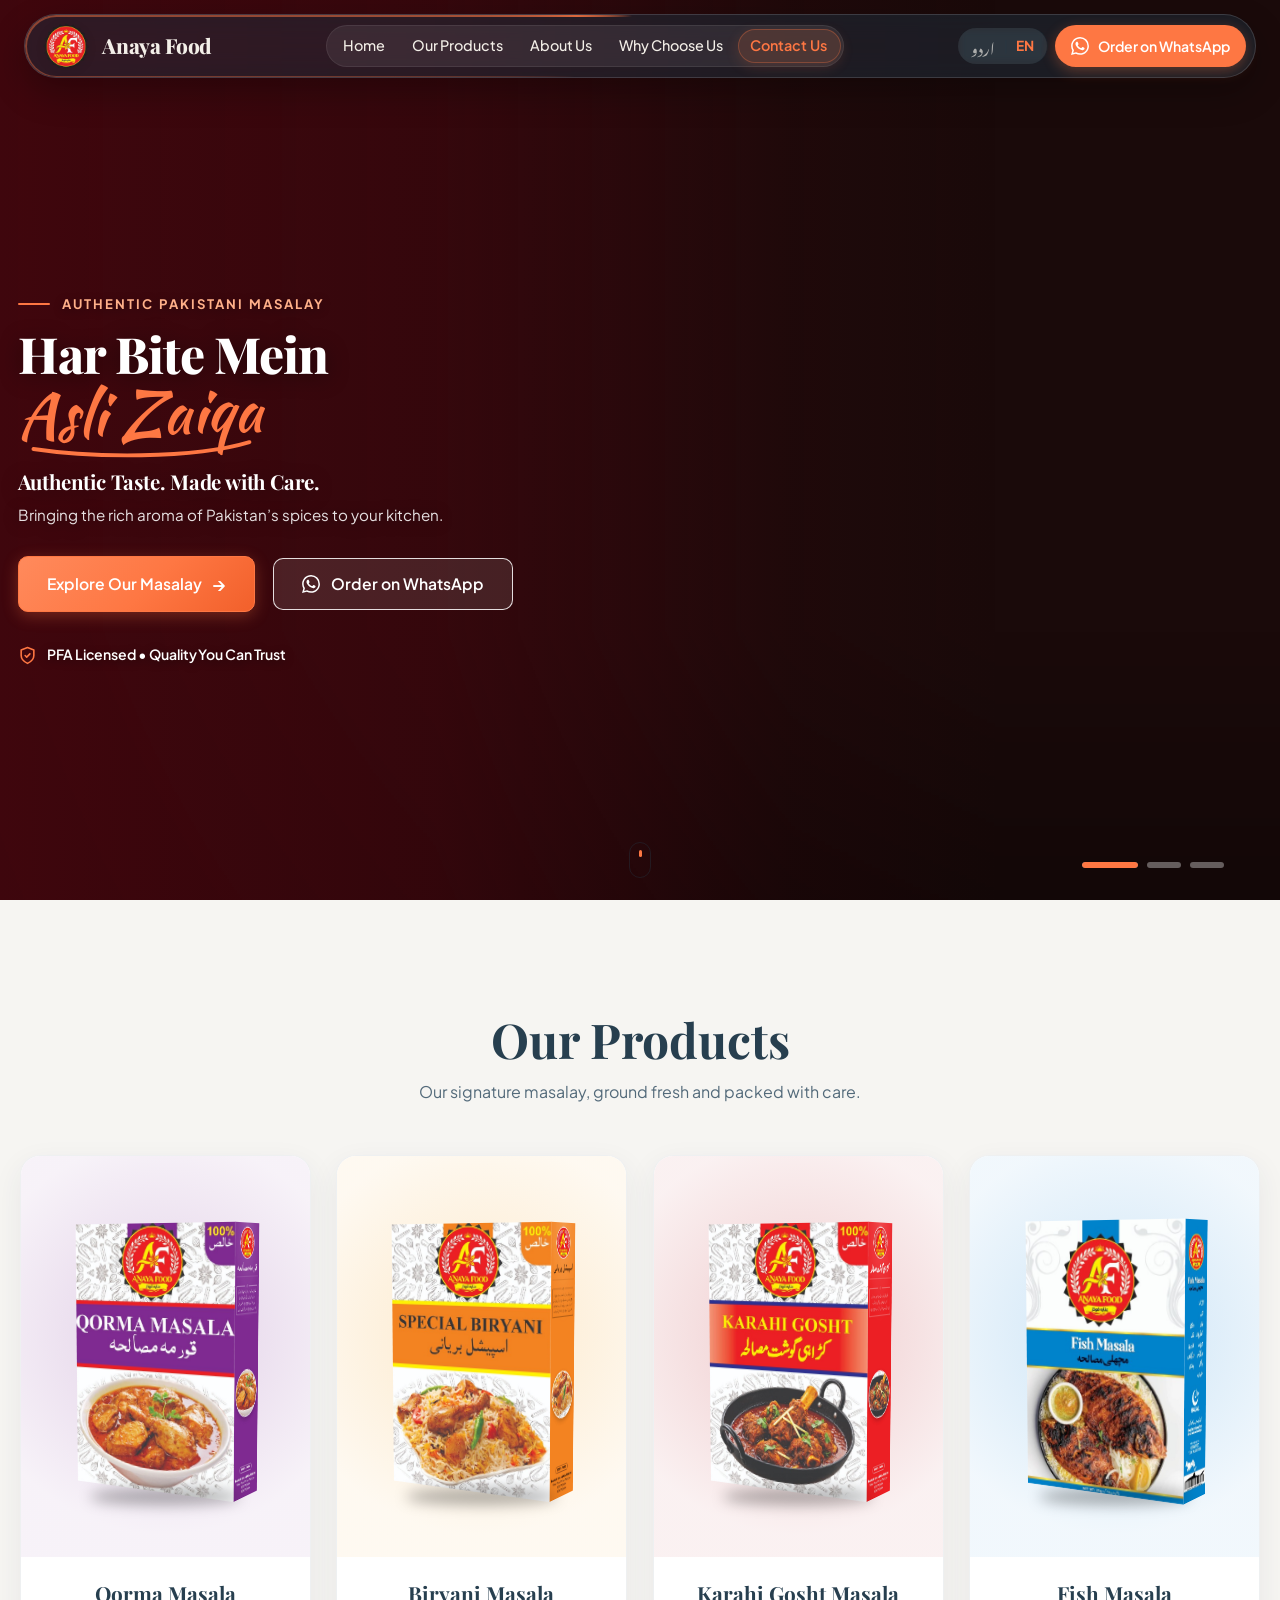
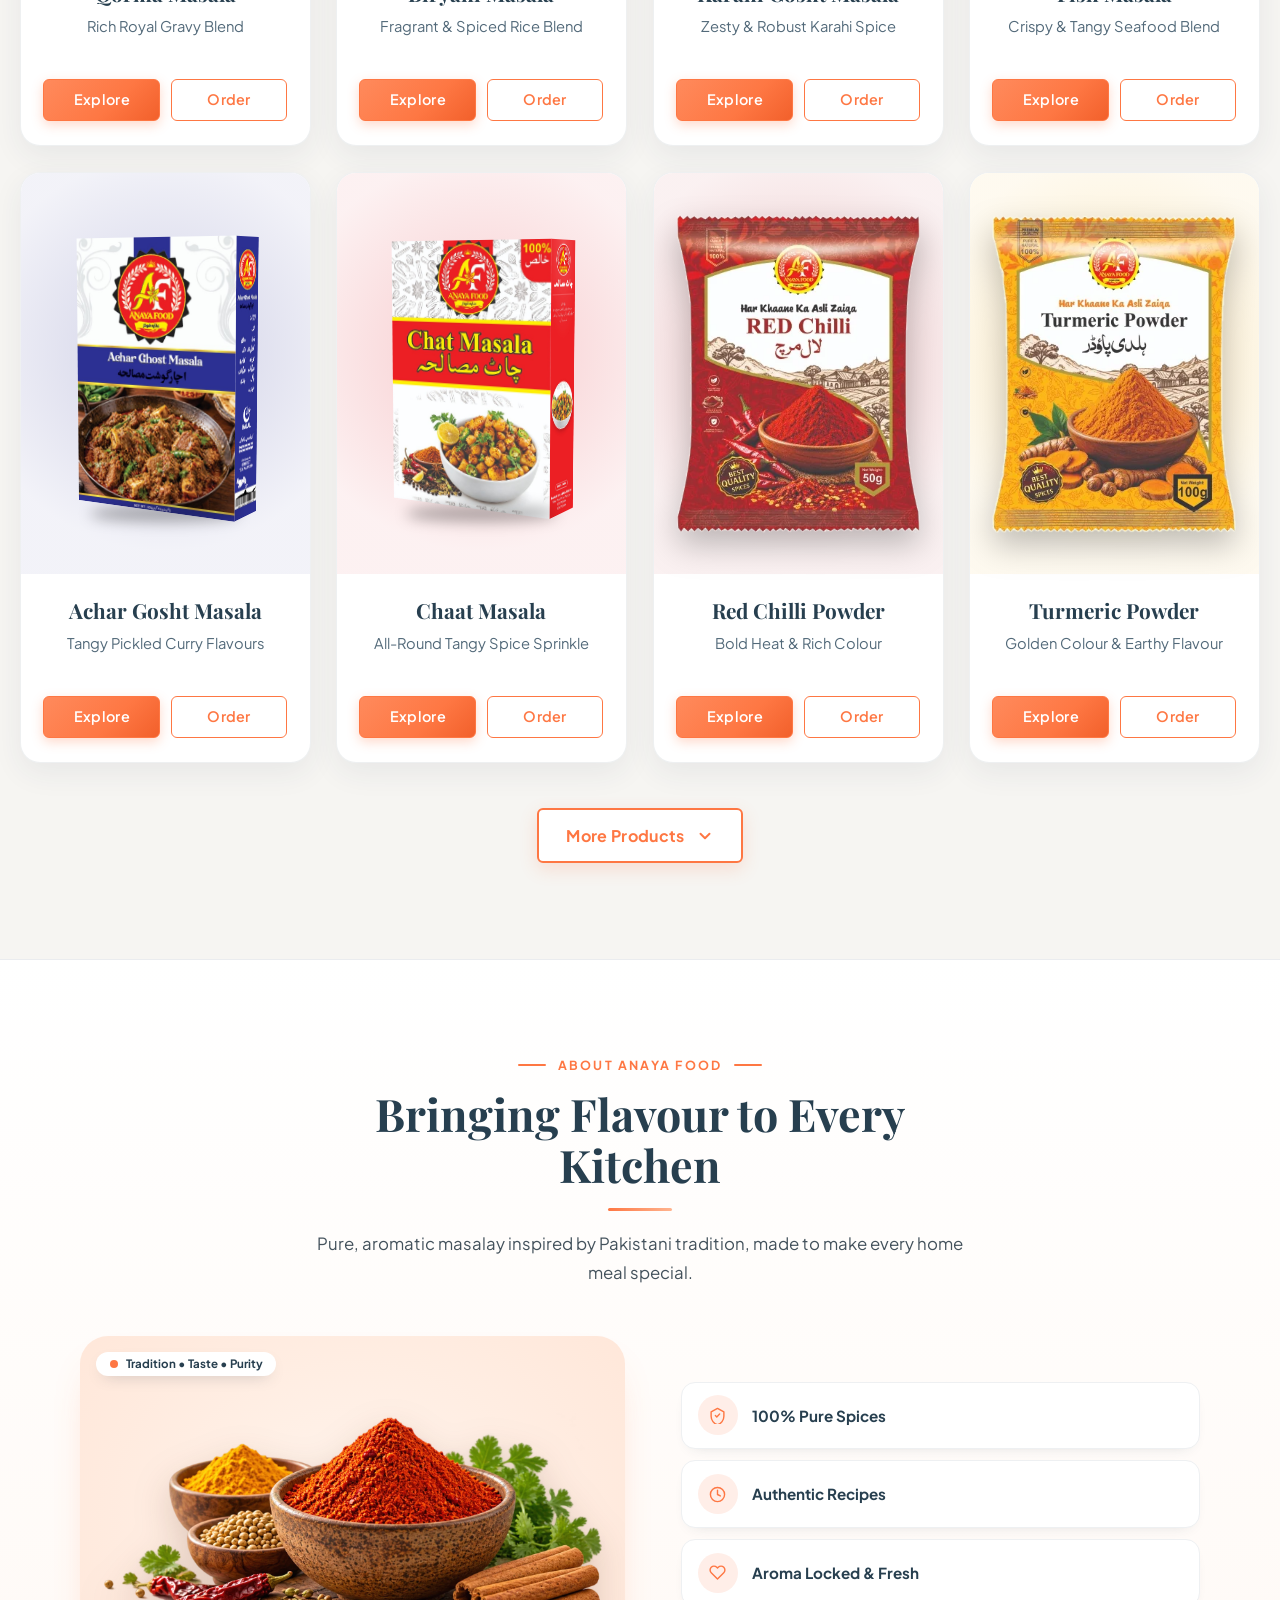
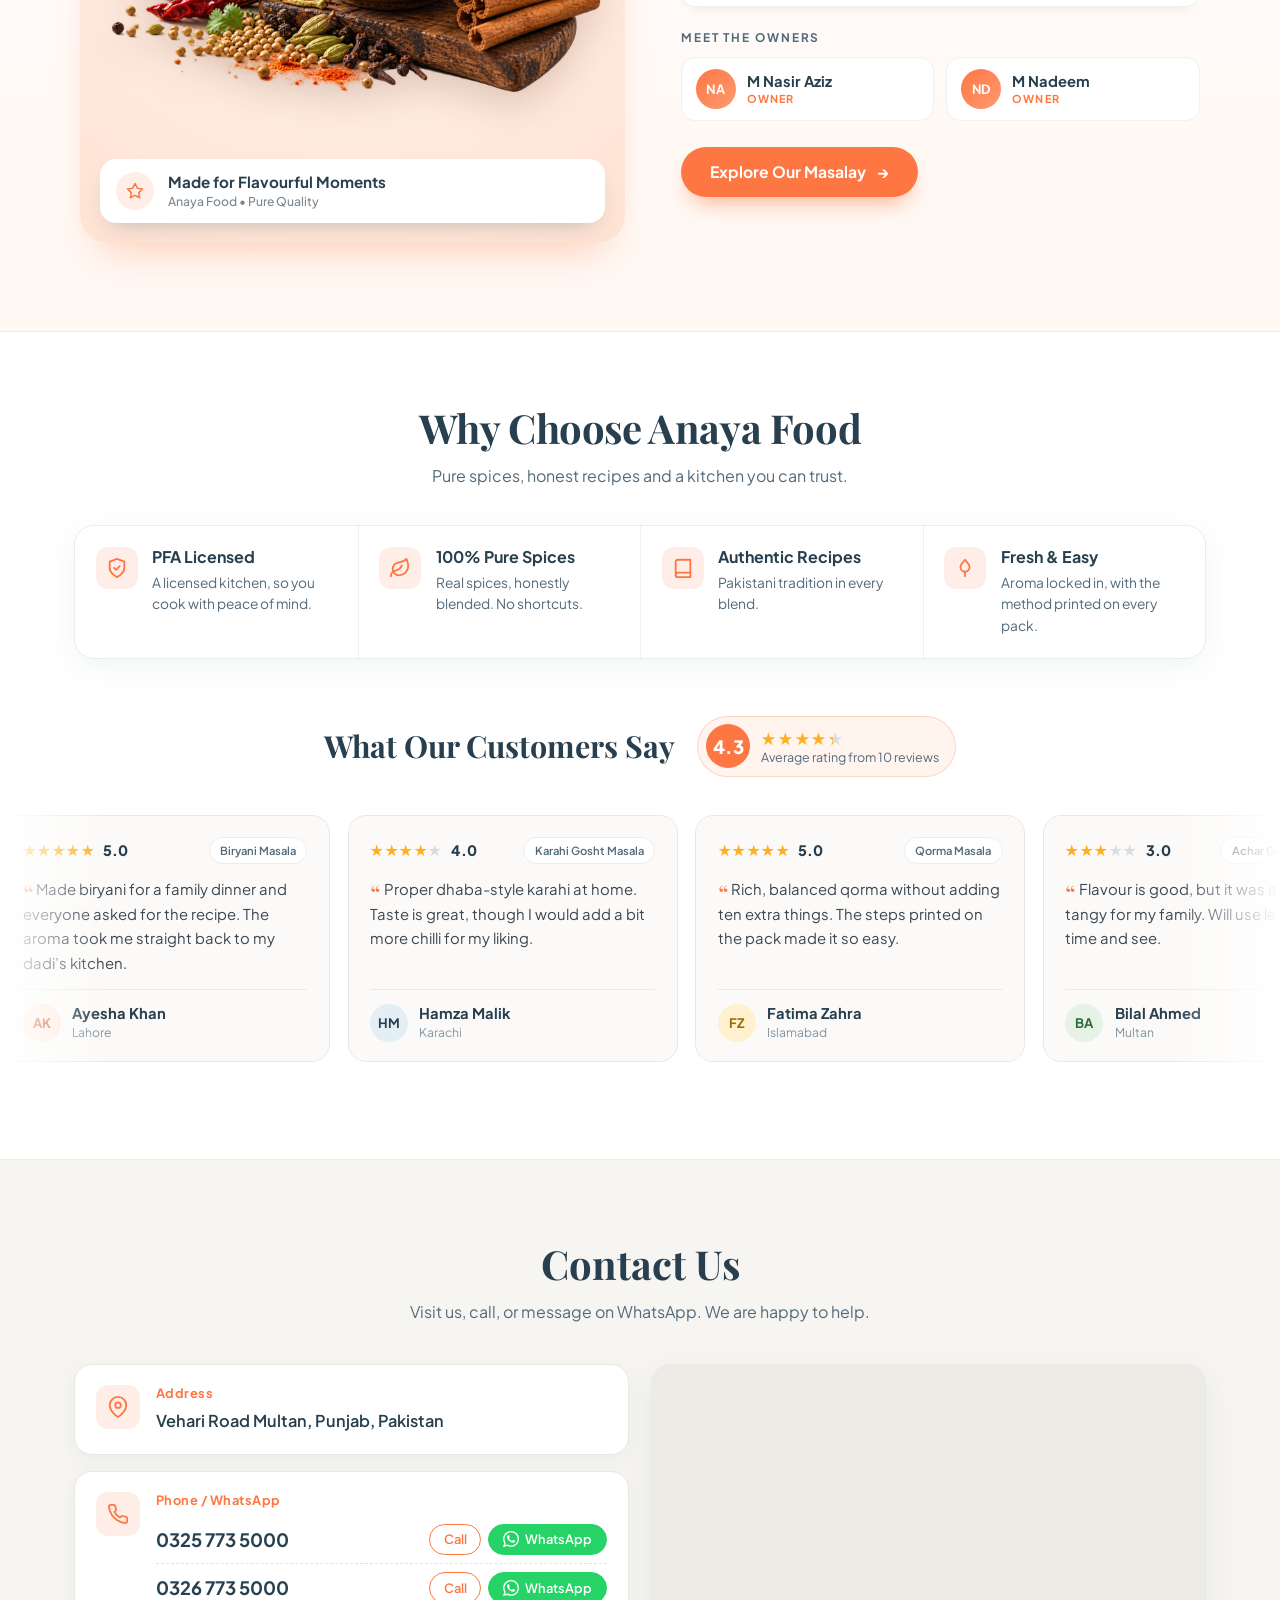
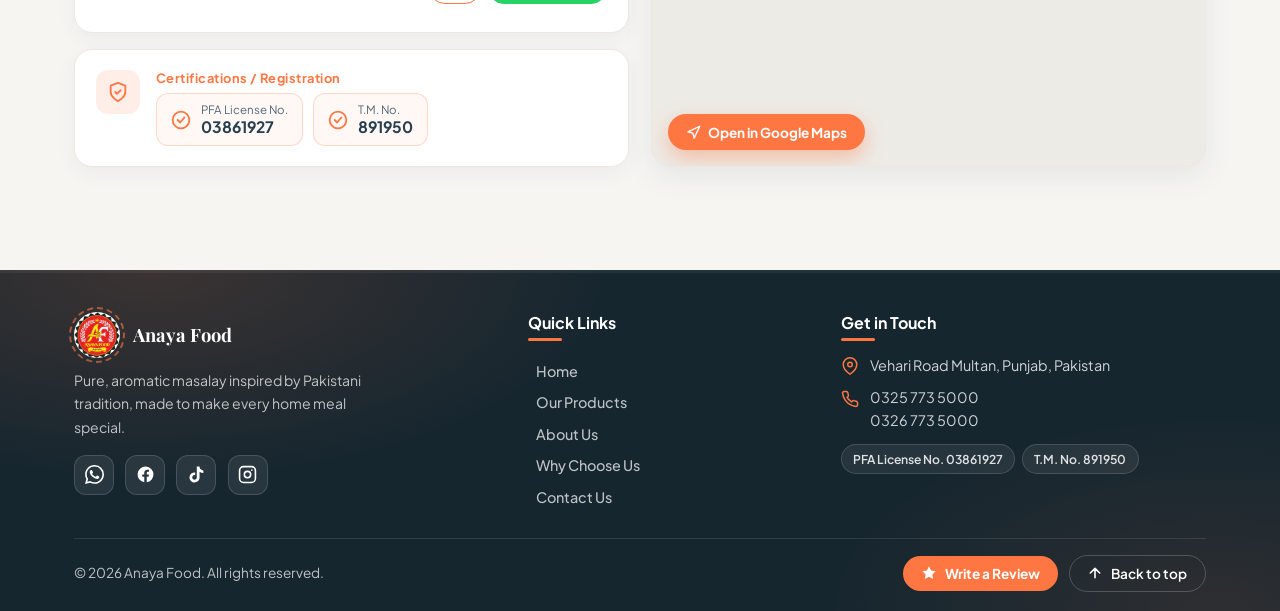
<file: index.html>
<!DOCTYPE html>
<html lang="en" dir="ltr">
<head>
  <meta charset="UTF-8" />
  <meta name="viewport" content="width=device-width, initial-scale=1.0, viewport-fit=cover" />
  <meta name="theme-color" content="#F3EFE8" />
  <title>Anaya Food — Har Bite Mein Asli Zaiqa | Authentic Pakistani Masalay</title>
  <meta name="description" content="Anaya Food brings the rich aroma and authentic taste of Pakistan's finest spices to your kitchen. PFA licensed, pure spices and masalay made with care." />
  
  <!-- Favicons -->
  <link rel="icon" type="image/x-icon" href="assets/favicon.ico" />
  <link rel="icon" type="image/png" sizes="32x32" href="assets/favicon-32x32.png" />
  <link rel="apple-touch-icon" href="assets/logo.png" />

  <!-- Google Fonts Preconnect & Stylesheets -->
  <link rel="preconnect" href="https://fonts.googleapis.com" />
  <link rel="preconnect" href="https://fonts.gstatic.com" crossorigin />
  <link href="https://fonts.googleapis.com/css2?family=Caveat:wght@600;700&family=Kaushan+Script&family=Noto+Nastaliq+Urdu:wght@400;600;700&family=Playfair+Display:ital,wght@0,600;0,700;0,800;0,900;1,600;1,700&family=Plus+Jakarta+Sans:wght@400;500;600;700&family=Satisfy&display=swap" rel="stylesheet" />

  <!-- Stylesheet -->
  <link rel="stylesheet" href="css/style.css?v=3" />
  <link rel="stylesheet" href="css/products.css" />
  <link rel="stylesheet" href="css/why.css" />
  <link rel="stylesheet" href="css/contact.css" />
  <link rel="stylesheet" href="css/footer.css?v=3" />
  <link rel="stylesheet" href="css/review.css" />
  <link rel="stylesheet" href="css/mobile.css" />
  <link rel="stylesheet" href="css/hero.css" />
</head>
<body>
  <!-- Background Ambient Glow & Botanical Watermark -->
  <div class="hero-bg-decorations" aria-hidden="true">
    <div class="ambient-glow"></div>
    <!-- Botanical Leaf Line Art in Bottom-Left Corner -->
    <svg class="botanical-watermark" viewBox="0 0 320 320" fill="none" xmlns="http://www.w3.org/2000/svg">
      <path d="M15 305 C 50 250, 100 200, 170 160 C 230 125, 290 100, 310 90" stroke="#C5BDB3" stroke-width="1.8" stroke-linecap="round" opacity="0.6"/>
      <path d="M70 240 C 50 200, 75 160, 115 165 C 135 185, 120 220, 70 240 Z" stroke="#C5BDB3" stroke-width="1.5" stroke-linejoin="round" opacity="0.5"/>
      <path d="M110 205 C 130 165, 175 160, 185 195 C 170 225, 130 225, 110 205 Z" stroke="#C5BDB3" stroke-width="1.5" stroke-linejoin="round" opacity="0.5"/>
      <path d="M150 170 C 145 125, 185 105, 215 125 C 220 155, 185 180, 150 170 Z" stroke="#C5BDB3" stroke-width="1.5" stroke-linejoin="round" opacity="0.5"/>
      <path d="M200 142 C 225 110, 265 115, 270 145 C 255 170, 220 165, 200 142 Z" stroke="#C5BDB3" stroke-width="1.5" stroke-linejoin="round" opacity="0.5"/>
      <path d="M245 115 C 265 85, 305 90, 310 115 C 298 135, 268 135, 245 115 Z" stroke="#C5BDB3" stroke-width="1.5" stroke-linejoin="round" opacity="0.5"/>
      <path d="M40 280 C 15 255, 25 220, 55 228 C 65 248, 55 270, 40 280 Z" stroke="#C5BDB3" stroke-width="1.5" stroke-linejoin="round" opacity="0.5"/>
    </svg>
  </div>

  <!-- Header / Navigation Bar -->
  <header class="navbar-wrapper" id="main-header">
    <div class="nav-container">
      <!-- Left: Brand Logo & Name -->
      <a href="#" class="brand-link" id="brand-logo-link" aria-label="Anaya Food Home">
        <img src="assets/logo.png" alt="Anaya Food Logo" class="brand-logo-img" id="nav-brand-img" width="52" height="52" />
        <span class="brand-name" data-i18n="brandName">Anaya Food</span>
      </a>

      <!-- Center: Navigation Links -->
      <nav class="center-nav" aria-label="Main Navigation">
        <ul class="nav-menu">
          <li class="nav-indicator" aria-hidden="true"></li>
          <li class="nav-item">
            <a href="#" class="nav-link active" id="nav-home" data-i18n="navHome">
              <span>Home</span>
            </a>
          </li>
          <li class="nav-item">
            <a href="#our-products" class="nav-link" id="nav-products" data-i18n="navProducts">
              <span>Our Products</span>
            </a>
          </li>
          <li class="nav-item">
            <a href="#about-us" class="nav-link" id="nav-about" data-i18n="navAbout">
              <span>About Us</span>
            </a>
          </li>
          <li class="nav-item">
            <a href="#why-choose-us" class="nav-link" id="nav-why" data-i18n="navWhy">
              <span>Why Choose Us</span>
            </a>
          </li>
          <li class="nav-item">
            <a href="#contact-us" class="nav-link" id="nav-contact" data-i18n="navContact">
              <span>Contact Us</span>
            </a>
          </li>
        </ul>
      </nav>

      <!-- Right: Language Toggle & WhatsApp Button -->
      <div class="nav-actions">
        <!-- Language Toggle: اردو | EN -->
        <div class="lang-toggle-box" role="group" aria-label="Language Selector">
          <button type="button" class="lang-btn" id="lang-ur-btn" data-lang="ur" aria-label="اردو میں تبدیل کریں">
            اردو
          </button>
          <span class="lang-divider" aria-hidden="true">|</span>
          <button type="button" class="lang-btn active" id="lang-en-btn" data-lang="en" aria-label="Switch to English">
            EN
          </button>
        </div>

        <!-- Order on WhatsApp Nav Button -->
        <a href="https://wa.me/923267735000" target="_blank" rel="noopener noreferrer" class="nav-whatsapp-btn" id="nav-whatsapp-cta" aria-label="Order on WhatsApp: 0326 773 5000">
          <svg class="whatsapp-icon" viewBox="0 0 24 24" fill="currentColor" width="18" height="18" aria-hidden="true">
            <path d="M17.472 14.382c-.297-.149-1.758-.867-2.03-.967-.273-.099-.471-.148-.67.15-.197.297-.767.966-.94 1.164-.173.199-.347.223-.644.075-.297-.15-1.255-.463-2.39-1.475-.883-.788-1.48-1.761-1.653-2.059-.173-.297-.018-.458.13-.606.134-.133.298-.347.446-.52.149-.174.198-.298.298-.497.099-.198.05-.371-.025-.52-.075-.149-.669-1.612-.916-2.207-.242-.579-.487-.5-.669-.51-.173-.008-.371-.01-.57-.01-.198 0-.52.074-.792.372-.272.297-1.04 1.016-1.04 2.479 0 1.462 1.065 2.875 1.213 3.074.149.198 2.096 3.2 5.077 4.487.709.306 1.262.489 1.694.625.712.227 1.36.195 1.871.118.571-.085 1.758-.719 2.006-1.413.248-.694.248-1.289.173-1.413-.074-.124-.272-.198-.57-.347m-5.421 7.403h-.004a9.87 9.87 0 01-5.031-1.378l-.361-.214-3.741.982.998-3.648-.235-.374a9.86 9.86 0 01-1.51-5.26c.001-5.45 4.436-9.884 9.888-9.884 2.64 0 5.122 1.03 6.988 2.898a9.825 9.825 0 012.893 6.994c-.003 5.45-4.437 9.884-9.885 9.884m8.413-18.297A11.815 11.815 0 0012.05 0C5.495 0 .16 5.335.157 11.892c0 2.096.547 4.142 1.588 5.945L.057 24l6.305-1.654a11.882 11.882 0 005.683 1.448h.005c6.554 0 11.89-5.335 11.893-11.893a11.821 11.821 0 00-3.48-8.413Z"/>
          </svg>
          <span data-i18n="orderOnWhatsApp">Order on WhatsApp</span>
        </a>

        <!-- Mobile Hamburger Toggle Button -->
        <button type="button" class="mobile-hamburger" id="hamburger-btn" aria-label="Toggle navigation menu" aria-expanded="false" aria-controls="mobile-nav-drawer">
          <span class="hamburger-bar"></span>
          <span class="hamburger-bar"></span>
          <span class="hamburger-bar"></span>
        </button>
      </div>
      <!-- Scroll progress line (fills as the page is scrolled) -->
      <span class="nav-progress" id="nav-progress" aria-hidden="true"></span>
    </div>

    <!-- Mobile Navigation Drawer -->
    <div class="mobile-nav-drawer" id="mobile-nav-drawer" aria-hidden="true">
      <div class="mobile-nav-inner">
        <ul class="mobile-nav-list">
          <li><a href="#" class="mobile-nav-link active" data-i18n="navHome">Home</a></li>
          <li><a href="#our-products" class="mobile-nav-link" data-i18n="navProducts">Our Products</a></li>
          <li><a href="#about-us" class="mobile-nav-link" data-i18n="navAbout">About Us</a></li>
          <li><a href="#why-choose-us" class="mobile-nav-link" data-i18n="navWhy">Why Choose Us</a></li>
          <li><a href="#contact-us" class="mobile-nav-link" data-i18n="navContact">Contact Us</a></li>
        </ul>

        <div class="mobile-nav-actions">
          <div class="lang-toggle-box mobile-lang-toggle" role="group" aria-label="Language Selector">
            <button type="button" class="lang-btn" id="mobile-lang-ur" data-lang="ur">اردو</button>
            <span class="lang-divider" aria-hidden="true">|</span>
            <button type="button" class="lang-btn active" id="mobile-lang-en" data-lang="en">EN</button>
          </div>

          <a href="https://wa.me/923267735000" target="_blank" rel="noopener noreferrer" class="nav-whatsapp-btn mobile-cta-btn">
            <svg class="whatsapp-icon" viewBox="0 0 24 24" fill="currentColor" width="18" height="18" aria-hidden="true">
              <path d="M17.472 14.382c-.297-.149-1.758-.867-2.03-.967-.273-.099-.471-.148-.67.15-.197.297-.767.966-.94 1.164-.173.199-.347.223-.644.075-.297-.15-1.255-.463-2.39-1.475-.883-.788-1.48-1.761-1.653-2.059-.173-.297-.018-.458.13-.606.134-.133.298-.347.446-.52.149-.174.198-.298.298-.497.099-.198.05-.371-.025-.52-.075-.149-.669-1.612-.916-2.207-.242-.579-.487-.5-.669-.51-.173-.008-.371-.01-.57-.01-.198 0-.52.074-.792.372-.272.297-1.04 1.016-1.04 2.479 0 1.462 1.065 2.875 1.213 3.074.149.198 2.096 3.2 5.077 4.487.709.306 1.262.489 1.694.625.712.227 1.36.195 1.871.118.571-.085 1.758-.719 2.006-1.413.248-.694.248-1.289.173-1.413-.074-.124-.272-.198-.57-.347m-5.421 7.403h-.004a9.87 9.87 0 01-5.031-1.378l-.361-.214-3.741.982.998-3.648-.235-.374a9.86 9.86 0 01-1.51-5.26c.001-5.45 4.436-9.884 9.888-9.884 2.64 0 5.122 1.03 6.988 2.898a9.825 9.825 0 012.893 6.994c-.003 5.45-4.437 9.884-9.885 9.884m8.413-18.297A11.815 11.815 0 0012.05 0C5.495 0 .16 5.335.157 11.892c0 2.096.547 4.142 1.588 5.945L.057 24l6.305-1.654a11.882 11.882 0 005.683 1.448h.005c6.554 0 11.89-5.335 11.893-11.893a11.821 11.821 0 00-3.48-8.413Z"/>
            </svg>
            <span data-i18n="orderOnWhatsApp">Order on WhatsApp</span>
          </a>
        </div>
      </div>
    </div>
  </header>

  <!-- Main Hero Viewport Container (Strictly 100vh on Desktop) -->
  <main class="hero-screen" id="home-hero">
    <!-- Hero background slider (3 images, auto-rotating) -->
    <div class="hero-bg" id="hero-bg" aria-roledescription="carousel" aria-label="Anaya Food masalay">
      <div class="hero-slide is-active" data-slide="1">
        <picture>
          <source media="(max-width: 900px), (orientation: portrait)" srcset="assets/hero/hero-1-mobile.webp" />
          <img src="assets/hero/hero-1-laptop.webp" alt="Anaya Food masala boxes — Qorma, Biryani, Karahi, Fish, Achar and Chaat" width="1920" height="1080" decoding="async" fetchpriority="high" />
        </picture>
      </div>
      <div class="hero-slide" data-slide="2">
        <picture>
          <source media="(max-width: 900px), (orientation: portrait)" srcset="assets/hero/hero-2-mobile.webp" />
          <img src="assets/hero/hero-2-laptop.webp" alt="Anaya Food premium masala range on a dark stage" width="1920" height="1080" decoding="async" loading="lazy" />
        </picture>
      </div>
      <div class="hero-slide" data-slide="3">
        <picture>
          <source media="(max-width: 900px), (orientation: portrait)" srcset="assets/hero/hero-3-mobile.webp" />
          <img src="assets/hero/hero-3-laptop.webp" alt="Anaya Food full range of masalay and spices" width="1920" height="1080" decoding="async" loading="lazy" />
        </picture>
      </div>
      <div class="hero-scrim" aria-hidden="true"></div>
      <div class="hero-dust" id="hero-dust" aria-hidden="true"></div>
    </div>
    <div class="hero-container">
      
      <!-- Left Side: Hero Text Content & Actions -->
      <div class="hero-content-col" id="hero-text-content">
        
        <!-- Eyebrow Badge with Left Accent Line -->
        <div class="eyebrow-wrapper">
          <span class="eyebrow-line" aria-hidden="true"></span>
          <p class="hero-eyebrow" data-i18n="heroEyebrow">AUTHENTIC PAKISTANI MASALAY</p>
        </div>

        <!-- Main Heading Split Into Two Lines -->
        <h1 class="hero-heading">
          <span class="heading-line-1" data-i18n="headingLine1">Har Bite Mein</span>
          <span class="heading-line-2-wrapper">
            <span class="heading-line-2 script-text" data-i18n="headingLine2">Asli Zaiqa</span>
            <!-- Subtle Curved Orange Underline -->
            <svg class="script-underline-svg" viewBox="0 0 260 28" fill="none" xmlns="http://www.w3.org/2000/svg" aria-hidden="true">
              <path class="underline-path" d="M4 14 C 70 24, 190 26, 256 6" stroke="#FE7743" stroke-width="4.5" stroke-linecap="round" />
            </svg>
          </span>
        </h1>

        <!-- Supporting Headline -->
        <h2 class="hero-subheading" data-i18n="heroSubheading">
          Authentic Taste. Made with Care.
        </h2>

        <!-- Supporting Description -->
        <p class="hero-description" data-i18n="heroDescription">
          Bringing the rich aroma of Pakistan’s spices to your kitchen.
        </p>

        <!-- CTA Buttons Row -->
        <div class="hero-actions-row">
          <!-- Primary CTA Button -->
          <a href="#our-products" class="btn btn-primary" id="btn-explore-masalay">
            <span data-i18n="btnExplore">Explore Our Masalay</span>
            <span class="arrow-icon" aria-hidden="true">→</span>
          </a>

          <!-- Secondary CTA Button -->
          <a href="https://wa.me/923257735000" target="_blank" rel="noopener noreferrer" class="btn btn-secondary" id="btn-whatsapp-hero">
            <svg class="whatsapp-btn-icon" viewBox="0 0 24 24" fill="currentColor" width="18" height="18" aria-hidden="true">
              <path d="M17.472 14.382c-.297-.149-1.758-.867-2.03-.967-.273-.099-.471-.148-.67.15-.197.297-.767.966-.94 1.164-.173.199-.347.223-.644.075-.297-.15-1.255-.463-2.39-1.475-.883-.788-1.48-1.761-1.653-2.059-.173-.297-.018-.458.13-.606.134-.133.298-.347.446-.52.149-.174.198-.298.298-.497.099-.198.05-.371-.025-.52-.075-.149-.669-1.612-.916-2.207-.242-.579-.487-.5-.669-.51-.173-.008-.371-.01-.57-.01-.198 0-.52.074-.792.372-.272.297-1.04 1.016-1.04 2.479 0 1.462 1.065 2.875 1.213 3.074.149.198 2.096 3.2 5.077 4.487.709.306 1.262.489 1.694.625.712.227 1.36.195 1.871.118.571-.085 1.758-.719 2.006-1.413.248-.694.248-1.289.173-1.413-.074-.124-.272-.198-.57-.347m-5.421 7.403h-.004a9.87 9.87 0 01-5.031-1.378l-.361-.214-3.741.982.998-3.648-.235-.374a9.86 9.86 0 01-1.51-5.26c.001-5.45 4.436-9.884 9.888-9.884 2.64 0 5.122 1.03 6.988 2.898a9.825 9.825 0 012.893 6.994c-.003 5.45-4.437 9.884-9.885 9.884m8.413-18.297A11.815 11.815 0 0012.05 0C5.495 0 .16 5.335.157 11.892c0 2.096.547 4.142 1.588 5.945L.057 24l6.305-1.654a11.882 11.882 0 005.683 1.448h.005c6.554 0 11.89-5.335 11.893-11.893a11.821 11.821 0 00-3.48-8.413Z"/>
            </svg>
            <span data-i18n="btnOrderWhatsApp">Order on WhatsApp</span>
          </a>
        </div>

        <!-- Trust & Quality Verification Badge -->
        <div class="hero-trust-badge">
          <span class="trust-icon-box" aria-hidden="true">
            <svg class="shield-check-icon" viewBox="0 0 24 24" fill="none" stroke="#FE7743" stroke-width="2" stroke-linecap="round" stroke-linejoin="round" width="19" height="19">
              <path d="M12 22s8-4 8-10V5l-8-3-8 3v7c0 6 8 10 8 10z"/>
              <path d="M9 12l2 2 4-4"/>
            </svg>
          </span>
          <span class="trust-badge-text" data-i18n="trustBadgeText">
            PFA Licensed &bull; Quality You Can Trust
          </span>
        </div>

      </div>

    </div>
    <div class="hero-dots" id="hero-dots" role="tablist" aria-label="Hero slides"></div>
    <div class="scroll-cue" aria-hidden="true"><span></span></div>
  </main>

  <!-- Our Products -->
  <section class="products-section" id="our-products" aria-labelledby="products-title">
    <div class="products-inner">
      <div class="products-head"><h2 id="products-title" data-ps="title">Our Products</h2><p data-ps="sub">Our signature masalay, ground fresh and packed with care.</p></div>
      <div class="products-grid" id="products-grid"></div>
      <div class="more-wrap">
        <button type="button" class="more-btn" id="more-products-btn" aria-expanded="false" aria-controls="all-products">
          <span class="more-label" data-ps="more">More Products</span>
          <svg class="more-chev" viewBox="0 0 24 24" width="18" height="18" fill="none" stroke="currentColor" stroke-width="2.6" stroke-linecap="round" stroke-linejoin="round" aria-hidden="true"><path d="M6 9l6 6 6-6"/></svg>
        </button>
      </div>
    </div>
  </section>

  <!-- All Products (revealed by "More Products") -->
  <section class="allp-section" id="all-products" aria-labelledby="allp-title" hidden>
    <span class="allp-blob b1" aria-hidden="true"></span><span class="allp-blob b2" aria-hidden="true"></span>
    <div class="products-inner">
      <div class="allp-head">
        <span class="allp-eyebrow"><i aria-hidden="true"></i><span data-ps="allEyebrow">Complete Collection</span><i aria-hidden="true"></i></span>
        <h2 id="allp-title" data-ps="allTitle">All Our Masalay</h2>
        <p data-ps="allSub">Every Anaya masala and spice, all in one place.</p>
      </div>
      <div class="allp-tools">
        <div class="search-box">
          <svg class="search-ic" viewBox="0 0 24 24" width="20" height="20" fill="none" stroke="currentColor" stroke-width="2.4" stroke-linecap="round" aria-hidden="true"><circle cx="11" cy="11" r="7"/><path d="M20 20l-3.8-3.8"/></svg>
          <input type="search" id="product-search" autocomplete="off" spellcheck="false" placeholder="Search masala…" aria-label="Search products" />
          <button type="button" class="search-clear" id="search-clear" aria-label="Clear search">×</button>
        </div>
        <p class="search-count" id="search-count" aria-live="polite"></p>
      </div>
      <div class="products-grid" id="all-products-grid"></div>
      <div class="more-wrap">
        <button type="button" class="more-btn less" id="all-products-close"><svg class="more-chev" viewBox="0 0 24 24" width="18" height="18" fill="none" stroke="currentColor" stroke-width="2.6" stroke-linecap="round" stroke-linejoin="round" aria-hidden="true"><path d="M6 15l6-6 6 6"/></svg><span data-ps="backTop">Back to top products</span></button>
      </div>
    </div>
  </section>

  <!-- About Us Section -->
  <section class="about-section" id="about-us" aria-labelledby="about-main-heading">
    <div class="about-container">

      <header class="about-head">
        <div class="about-eyebrow-wrapper">
          <span class="about-eyebrow-line" aria-hidden="true"></span>
          <span class="about-eyebrow-text" data-i18n="aboutEyebrow">ABOUT ANAYA FOOD</span>
          <span class="about-eyebrow-line" aria-hidden="true"></span>
        </div>
        <h2 class="about-heading" id="about-main-heading" data-i18n="aboutHeading">Bringing Flavour to Every Kitchen</h2>
        <p class="about-description" data-i18n="aboutDesc">Pure, aromatic masalay inspired by Pakistani tradition, made to make every home meal special.</p>
      </header>

      <div class="about-grid">
        <div class="about-visual-col">
          <div class="about-visual-card">
            <!-- Subtle geometric accent outline frame -->
            <div class="about-accent-frame" aria-hidden="true"></div>

            <!-- Crisp Image Container -->
            <div class="about-image-wrapper">
              <picture>
                <source srcset="assets/heroimage.webp" type="image/webp" />
                <img 
                  src="assets/heroimage.png" 
                  alt="Traditional Pakistani Masalay, Vibrant Spices, Turmeric, Chili, and Aromatic Blends" 
                  class="about-img" 
                  id="about-visual-img"
                  loading="lazy" 
                  width="820" 
                  height="640"
                />
              </picture>
              <div class="about-img-overlay" aria-hidden="true"></div>
            </div>

            <!-- Top Heritage Quality Tag -->
            <div class="about-trust-tag" aria-hidden="true">
              <span class="about-tag-dot"></span>
              <span>Tradition &bull; Taste &bull; Purity</span>
            </div>

            <!-- Distinctive Visual Detail: Floating Badge -->
            <div class="about-floating-badge" id="about-moments-badge">
              <span class="about-badge-sparkle" aria-hidden="true">
                <svg viewBox="0 0 24 24" fill="none" stroke="#FE7743" stroke-width="2" stroke-linecap="round" stroke-linejoin="round" width="18" height="18">
                  <polygon points="12 2 15.09 8.26 22 9.27 17 14.14 18.18 21.02 12 17.77 5.82 21.02 7 14.14 2 9.27 8.91 8.26 12 2"/>
                </svg>
              </span>
              <div class="about-badge-content">
                <span class="about-badge-title" data-i18n="aboutBadgeMoments">Made for Flavourful Moments</span>
                <span class="about-badge-subtitle">Anaya Food &bull; Pure Quality</span>
              </div>
            </div>
          </div>
        </div>

      
        

        <div class="about-content-col">
          <div class="about-pillars-row" aria-label="Brand Highlights">
            <div class="about-pillar-item">
              <span class="about-pillar-icon" aria-hidden="true">
                <svg viewBox="0 0 24 24" fill="none" stroke="currentColor" stroke-width="2" stroke-linecap="round" stroke-linejoin="round" width="17" height="17">
                  <path d="M12 2L3 7v6c0 5.55 3.84 10.74 9 12 5.16-1.26 9-6.45 9-12V7l-9-5z"/>
                  <path d="M9 12l2 2 4-4"/>
                </svg>
              </span>
              <span class="about-pillar-label" data-i18n="aboutPillarPure">100% Pure Spices</span>
            </div>

            <div class="about-pillar-item">
              <span class="about-pillar-icon" aria-hidden="true">
                <svg viewBox="0 0 24 24" fill="none" stroke="currentColor" stroke-width="2" stroke-linecap="round" stroke-linejoin="round" width="17" height="17">
                  <circle cx="12" cy="12" r="10"/>
                  <polyline points="12 6 12 12 16 14"/>
                </svg>
              </span>
              <span class="about-pillar-label" data-i18n="aboutPillarRecipe">Authentic Recipes</span>
            </div>

            <div class="about-pillar-item">
              <span class="about-pillar-icon" aria-hidden="true">
                <svg viewBox="0 0 24 24" fill="none" stroke="currentColor" stroke-width="2" stroke-linecap="round" stroke-linejoin="round" width="17" height="17">
                  <path d="M20.84 4.61a5.5 5.5 0 0 0-7.78 0L12 5.67l-1.06-1.06a5.5 5.5 0 0 0-7.78 7.78l1.06 1.06L12 21.23l7.78-7.78 1.06-1.06a5.5 5.5 0 0 0 0-7.78z"/>
                </svg>
              </span>
              <span class="about-pillar-label" data-i18n="aboutPillarFresh">Aroma Locked & Fresh</span>
            </div>
          </div>

          
          <!-- Owners -->
          <div class="about-owners" aria-labelledby="about-owners-title">
            <p class="about-owners-title" id="about-owners-title" data-i18n="aboutOwnersTitle">Meet the Owners</p>
            <div class="about-owners-grid">
              <div class="about-owner-card">
                <span class="about-owner-avatar" aria-hidden="true"><span>NA</span></span>
                <div class="about-owner-info">
                  <span class="about-owner-name" data-i18n="aboutOwner1">M Nasir Aziz</span>
                  <span class="about-owner-role" data-i18n="aboutOwnerRole">Owner</span>
                </div>
              </div>
              <div class="about-owner-card">
                <span class="about-owner-avatar" aria-hidden="true"><span>ND</span></span>
                <div class="about-owner-info">
                  <span class="about-owner-name" data-i18n="aboutOwner2">M Nadeem</span>
                  <span class="about-owner-role" data-i18n="aboutOwnerRole2">Owner</span>
                </div>
              </div>
            </div>
          </div>

          
          <!-- Primary CTA Button (Scrolls smoothly to #our-products) -->
          <div class="about-actions-row">
            <a href="#our-products" class="about-primary-btn" id="about-btn-explore" aria-label="Explore Our Masalay">
              <span data-i18n="aboutBtnExplore">Explore Our Masalay</span>
              <span class="about-btn-arrow" aria-hidden="true">→</span>
            </a>
          </div>
        
        </div>
      </div>
    </div>
  </section>

  <!-- Why Choose Us + Customer Reviews (rendered by why.js) -->
  <section class="why-section" id="why-choose-us" aria-labelledby="why-title"></section>

  <!-- Contact Us (rendered by contact.js) -->
  <section class="ct-section" id="contact-us" aria-labelledby="contact-title"></section>

  <!-- Footer (rendered by footer.js) -->
  <footer class="ft" id="site-footer"></footer>

  <!-- JavaScript -->
  <script src="js/script.js"></script>
  <script src="js/products-data.js?v=3"></script>
  <script src="js/products-info.js"></script>
  <script src="js/products.js?v=4"></script>
  <script src="js/why.js"></script>
  <script src="js/contact.js?v=3"></script>
  <script src="js/footer.js?v=3"></script>
  <script src="js/hero.js"></script>
  <script src="js/review.js"></script>
</body>
</html>
</file>
<file: css/style.css>
/* ==========================================================================
   ANAYA FOOD — HOME HERO SECTION STYLES
   Brand Color Palette:
   • Orange: #FE7743
   • Warm Cream: #EFEEEA
   • Dark Navy: #273F4F
   • Black: #000000
   ========================================================================== */

:root {
  /* Brand Palette */
  --color-orange: #FE7743;
  --color-orange-hover: #E56633;
  --color-orange-subtle: rgba(254, 119, 67, 0.12);
  --color-orange-glow: rgba(254, 119, 67, 0.3);
  --color-cream: #EFEEEA;
  --color-cream-subtle: #F6F5F2;
  --color-navy: #273F4F;
  --color-navy-dark: #1A2C38;
  --color-navy-muted: #536A7A;
  --color-navy-light: #7E93A3;
  --color-black: #000000;
  --color-white: #FFFFFF;

  /* Typography */
  --font-serif: 'Playfair Display', Georgia, serif;
  --font-script: 'Kaushan Script', 'Satisfy', 'Caveat', cursive;
  --font-sans: 'Plus Jakarta Sans', -apple-system, BlinkMacSystemFont, 'Segoe UI', Roboto, sans-serif;
  --font-urdu: 'Noto Nastaliq Urdu', 'Noto Sans Arabic', serif;

  /* Transitions & Radii */
  --radius-sm: 8px;
  --radius-md: 10px;
  --radius-lg: 14px;
  --radius-pill: 9999px;
  --transition-fast: 0.2s cubic-bezier(0.25, 0.46, 0.45, 0.94);
  --transition-smooth: 0.35s cubic-bezier(0.16, 1, 0.3, 1);
  --transition-bounce: 0.5s cubic-bezier(0.34, 1.56, 0.64, 1);
}

/* ==========================================================================
   Reset & Base Setup
   ========================================================================== */
*, *::before, *::after {
  box-sizing: border-box;
  margin: 0;
  padding: 0;
}

html {
  font-size: 16px;
  -webkit-font-smoothing: antialiased;
  -moz-osx-font-smoothing: grayscale;
  background-color: var(--color-cream);
  color: var(--color-navy);
}

body {
  font-family: var(--font-sans);
  background-color: var(--color-cream);
  color: var(--color-navy);
  line-height: 1.5;
  overflow-x: hidden;
  position: relative;
  min-height: 100vh;
}

/* RTL Urdu Specific Base Overrides */
[dir="rtl"] body {
  font-family: var(--font-urdu), var(--font-sans);
}

/* ==========================================================================
   Background Ambient Lighting & Botanical Artwork
   ========================================================================== */
.hero-bg-decorations {
  position: absolute;
  top: 0;
  left: 0;
  right: 0;
  bottom: 0;
  pointer-events: none;
  z-index: 1;
  overflow: hidden;
}

.ambient-glow {
  position: absolute;
  inset: 0;
  background: 
    radial-gradient(circle at 82% 48%, rgba(254, 119, 67, 0.11) 0%, rgba(239, 238, 234, 0) 65%),
    radial-gradient(circle at 18% 25%, rgba(254, 119, 67, 0.05) 0%, rgba(239, 238, 234, 0) 50%);
}

.botanical-watermark {
  position: absolute;
  bottom: -20px;
  left: -20px;
  width: 320px;
  height: 320px;
  opacity: 0.55;
  transform: rotate(-5deg);
  transition: opacity var(--transition-smooth);
}

[dir="rtl"] .botanical-watermark {
  left: auto;
  right: -20px;
  transform: scaleX(-1) rotate(-5deg);
}

/* ==========================================================================
   Navbar Section
   ========================================================================== */
.navbar-wrapper {
  position: absolute;
  top: 0;
  left: 0;
  right: 0;
  z-index: 50;
  width: 100%;
  padding: 1.25rem 3.5rem;
  background: transparent;
  animation: navFadeIn 0.8s cubic-bezier(0.16, 1, 0.3, 1) forwards;
}

.nav-container {
  max-width: 1540px;
  margin: 0 auto;
  display: flex;
  align-items: center;
  justify-content: space-between;
  gap: 1.5rem;
}

/* Brand Link & Logo */
.brand-link {
  display: flex;
  align-items: center;
  gap: 0.85rem;
  text-decoration: none;
  color: var(--color-navy);
  transition: transform var(--transition-fast);
}

.brand-link:hover {
  transform: translateY(-1px);
}

.brand-logo-img {
  width: 50px;
  height: 50px;
  object-fit: contain;
  filter: drop-shadow(0 2px 5px rgba(0, 0, 0, 0.08));
}

.brand-name {
  font-family: var(--font-serif);
  font-size: 1.45rem;
  font-weight: 800;
  color: var(--color-navy);
  letter-spacing: -0.015em;
  white-space: nowrap;
}

[dir="rtl"] .brand-name {
  font-family: var(--font-urdu), var(--font-serif);
  font-size: 1.55rem;
  font-weight: 700;
}

/* Center Navigation Links */
.center-nav {
  display: flex;
  align-items: center;
}

.nav-menu {
  display: flex;
  align-items: center;
  list-style: none;
  gap: 2.35rem;
}

.nav-link {
  position: relative;
  font-size: 0.96rem;
  font-weight: 500;
  color: var(--color-navy);
  text-decoration: none;
  padding: 0.35rem 0;
  transition: color var(--transition-fast);
}

[dir="rtl"] .nav-link {
  font-size: 1.05rem;
  font-weight: 600;
}

.nav-link:hover {
  color: var(--color-orange);
}

/* Active Nav Link with Thin Orange Underline */
.nav-link.active {
  color: var(--color-orange);
  font-weight: 600;
}

.nav-link.active::after {
  content: '';
  position: absolute;
  bottom: -4px;
  left: 0;
  width: 100%;
  height: 2px;
  background-color: var(--color-orange);
  border-radius: var(--radius-pill);
}

/* Hover underline animation for inactive links */
.nav-link:not(.active)::after {
  content: '';
  position: absolute;
  bottom: -4px;
  left: 50%;
  width: 0;
  height: 2px;
  background-color: var(--color-orange);
  border-radius: var(--radius-pill);
  transition: width var(--transition-fast), left var(--transition-fast);
}

.nav-link:not(.active):hover::after {
  width: 100%;
  left: 0;
}

/* Nav Actions (Right) */
.nav-actions {
  display: flex;
  align-items: center;
  gap: 1.25rem;
}

/* Language Toggle Box (اردو | EN) */
.lang-toggle-box {
  display: inline-flex;
  align-items: center;
  gap: 0.45rem;
  padding: 0.35rem 0.75rem;
  border-radius: var(--radius-pill);
  background-color: rgba(255, 255, 255, 0.45);
  border: 1px solid rgba(39, 63, 79, 0.12);
  backdrop-filter: blur(4px);
  transition: border-color var(--transition-fast), background-color var(--transition-fast);
}

.lang-toggle-box:hover {
  border-color: rgba(254, 119, 67, 0.4);
  background-color: rgba(255, 255, 255, 0.75);
}

.lang-btn {
  background: none;
  border: none;
  font-family: inherit;
  font-size: 0.86rem;
  font-weight: 600;
  color: var(--color-navy-muted);
  cursor: pointer;
  padding: 0.15rem 0.25rem;
  transition: color var(--transition-fast), transform var(--transition-fast);
}

.lang-btn:hover {
  color: var(--color-orange);
}

.lang-btn.active {
  color: var(--color-orange);
  font-weight: 700;
}

.lang-divider {
  color: rgba(39, 63, 79, 0.25);
  font-size: 0.8rem;
  user-select: none;
}

/* WhatsApp Nav Button */
.nav-whatsapp-btn {
  display: inline-flex;
  align-items: center;
  gap: 0.55rem;
  background-color: var(--color-orange);
  color: var(--color-white);
  text-decoration: none;
  font-size: 0.92rem;
  font-weight: 600;
  padding: 0.65rem 1.35rem;
  border-radius: var(--radius-md);
  box-shadow: 0 4px 14px var(--color-orange-glow);
  transition: all var(--transition-smooth);
}

.nav-whatsapp-btn:hover {
  background-color: var(--color-orange-hover);
  box-shadow: 0 6px 20px rgba(254, 119, 67, 0.42);
  transform: translateY(-2px);
}

.nav-whatsapp-btn:active {
  transform: translateY(0);
}

.whatsapp-icon {
  flex-shrink: 0;
  fill: currentColor;
}

/* Mobile Hamburger Button */
.mobile-hamburger {
  display: none;
  flex-direction: column;
  justify-content: center;
  gap: 5px;
  width: 40px;
  height: 40px;
  background: transparent;
  border: 1px solid rgba(39, 63, 79, 0.15);
  border-radius: var(--radius-sm);
  cursor: pointer;
  padding: 8px;
  z-index: 100;
  transition: background-color var(--transition-fast);
}

.mobile-hamburger:hover {
  background-color: rgba(255, 255, 255, 0.6);
}

.hamburger-bar {
  display: block;
  width: 100%;
  height: 2.2px;
  background-color: var(--color-navy);
  border-radius: 2px;
  transition: all var(--transition-smooth);
}

/* Mobile Drawer (Closed by default) */
.mobile-nav-drawer {
  position: fixed;
  top: 0;
  left: 0;
  width: 100%;
  height: 100vh;
  background-color: var(--color-cream);
  z-index: 90;
  display: flex;
  flex-direction: column;
  justify-content: center;
  align-items: center;
  padding: 2rem;
  opacity: 0;
  visibility: hidden;
  pointer-events: none;
  transition: opacity var(--transition-smooth), visibility var(--transition-smooth);
}

.mobile-nav-drawer.open {
  opacity: 1;
  visibility: visible;
  pointer-events: auto;
}

.mobile-nav-inner {
  display: flex;
  flex-direction: column;
  align-items: center;
  gap: 2rem;
  width: 100%;
  max-width: 380px;
  text-align: center;
}

.mobile-nav-list {
  list-style: none;
  display: flex;
  flex-direction: column;
  gap: 1.25rem;
  width: 100%;
}

.mobile-nav-link {
  font-size: 1.35rem;
  font-weight: 600;
  color: var(--color-navy);
  text-decoration: none;
  display: block;
  padding: 0.5rem;
  transition: color var(--transition-fast);
}

.mobile-nav-link:hover,
.mobile-nav-link.active {
  color: var(--color-orange);
}

.mobile-nav-actions {
  display: flex;
  flex-direction: column;
  align-items: center;
  gap: 1.25rem;
  width: 100%;
}

.mobile-cta-btn {
  width: 100%;
  justify-content: center;
  padding: 0.85rem 1.5rem;
  font-size: 1rem;
}

/* ==========================================================================
   Hero Viewport Section (Strict 100vh / 100dvh on Desktop)
   ========================================================================== */
.hero-screen {
  position: relative;
  width: 100%;
  height: 100vh;
  height: 100dvh;
  min-height: 600px;
  display: flex;
  align-items: center;
  overflow: hidden;
  z-index: 10;
  padding-top: 5rem; /* Account for navbar space */
}

.hero-container {
  max-width: 1540px;
  width: 100%;
  height: 100%;
  margin: 0 auto;
  padding: 0 3.5rem;
  display: grid;
  grid-template-columns: 1fr 1.08fr;
  align-items: center;
  gap: 2rem;
  position: relative;
}

/* ==========================================================================
   Hero Content Column (Left Side)
   ========================================================================== */
.hero-content-col {
  display: flex;
  flex-direction: column;
  justify-content: center;
  z-index: 20;
  max-width: 630px;
  padding-bottom: 2.5rem;
}

/* Eyebrow Accent & Text */
.eyebrow-wrapper {
  display: flex;
  align-items: center;
  gap: 0.75rem;
  margin-bottom: 0.85rem;
  animation: heroFadeUp 0.8s cubic-bezier(0.16, 1, 0.3, 1) 0.15s both;
}

.eyebrow-line {
  display: inline-block;
  width: 32px;
  height: 2px;
  background-color: var(--color-orange);
  border-radius: var(--radius-pill);
}

.hero-eyebrow {
  font-size: 0.82rem;
  font-weight: 700;
  color: var(--color-orange);
  letter-spacing: 0.16em;
  text-transform: uppercase;
}

[dir="rtl"] .hero-eyebrow {
  letter-spacing: 0.05em;
  font-size: 0.95rem;
}

/* Main Heading: Har Bite Mein Asli Zaiqa */
.hero-heading {
  display: flex;
  flex-direction: column;
  gap: 0.15rem;
  margin-bottom: 1.15rem;
  animation: heroFadeUp 0.85s cubic-bezier(0.16, 1, 0.3, 1) 0.3s both;
}

.heading-line-1 {
  font-family: var(--font-serif);
  font-size: clamp(2.9rem, 4.2vw, 4.3rem);
  font-weight: 800;
  color: var(--color-navy);
  line-height: 1.06;
  letter-spacing: -0.02em;
}

[dir="rtl"] .heading-line-1 {
  font-family: var(--font-urdu), var(--font-serif);
  font-size: clamp(2.5rem, 3.8vw, 3.8rem);
  line-height: 1.35;
  letter-spacing: 0;
}

.heading-line-2-wrapper {
  position: relative;
  display: inline-block;
  width: fit-content;
}

.heading-line-2.script-text {
  font-family: var(--font-script);
  font-size: clamp(3.4rem, 4.8vw, 4.85rem);
  font-weight: 400;
  color: var(--color-orange);
  line-height: 1.1;
  display: inline-block;
  padding-right: 0.5rem;
  transform: rotate(-1.5deg);
  transform-origin: left bottom;
}

[dir="rtl"] .heading-line-2.script-text {
  font-family: var(--font-urdu), var(--font-script);
  font-size: clamp(2.8rem, 4vw, 4.2rem);
  font-weight: 700;
  transform: rotate(0deg);
  line-height: 1.4;
  padding-right: 0;
  padding-left: 0.5rem;
}

/* Subtle Curved Orange Underline */
.script-underline-svg {
  position: absolute;
  bottom: -10px;
  left: 2px;
  width: 96%;
  height: 24px;
  pointer-events: none;
  overflow: visible;
}

[dir="rtl"] .script-underline-svg {
  left: auto;
  right: 2px;
  transform: scaleX(-1);
}

.underline-path {
  stroke-dasharray: 280;
  stroke-dashoffset: 280;
  animation: drawUnderline 1.2s cubic-bezier(0.25, 1, 0.5, 1) 0.75s forwards;
}

/* Supporting Headline */
.hero-subheading {
  font-family: var(--font-serif);
  font-size: clamp(1.25rem, 1.6vw, 1.5rem);
  font-weight: 700;
  color: var(--color-navy);
  line-height: 1.25;
  margin-bottom: 0.5rem;
  letter-spacing: -0.01em;
  animation: heroFadeUp 0.8s cubic-bezier(0.16, 1, 0.3, 1) 0.45s both;
}

[dir="rtl"] .hero-subheading {
  font-family: var(--font-urdu), var(--font-serif);
  font-size: clamp(1.2rem, 1.45vw, 1.4rem);
  line-height: 1.6;
}

/* Supporting Description */
.hero-description {
  font-size: clamp(0.95rem, 1.1vw, 1.05rem);
  color: var(--color-navy-muted);
  line-height: 1.55;
  max-width: 480px;
  margin-bottom: 1.85rem;
  animation: heroFadeUp 0.8s cubic-bezier(0.16, 1, 0.3, 1) 0.55s both;
}

[dir="rtl"] .hero-description {
  font-size: clamp(1.02rem, 1.15vw, 1.15rem);
  line-height: 1.75;
}

/* Hero Action Buttons Row */
.hero-actions-row {
  display: flex;
  align-items: center;
  gap: 1.15rem;
  margin-bottom: 2rem;
  animation: heroFadeUp 0.8s cubic-bezier(0.16, 1, 0.3, 1) 0.65s both;
}

.btn {
  display: inline-flex;
  align-items: center;
  justify-content: center;
  gap: 0.65rem;
  padding: 0.85rem 1.75rem;
  border-radius: var(--radius-md);
  font-size: 0.98rem;
  font-weight: 600;
  text-decoration: none;
  cursor: pointer;
  transition: all var(--transition-smooth);
  white-space: nowrap;
}

[dir="rtl"] .btn {
  font-size: 1.02rem;
  font-weight: 600;
}

/* Primary Button: Explore Our Masalay */
.btn-primary {
  background-color: var(--color-orange);
  color: var(--color-white);
  border: 1.5px solid var(--color-orange);
  box-shadow: 0 4px 16px var(--color-orange-glow);
}

.btn-primary:hover {
  background-color: var(--color-orange-hover);
  border-color: var(--color-orange-hover);
  box-shadow: 0 6px 22px rgba(254, 119, 67, 0.45);
  transform: translateY(-2px);
}

.btn-primary:active {
  transform: translateY(0);
}

.arrow-icon {
  display: inline-block;
  font-size: 1.15rem;
  transition: transform var(--transition-smooth);
}

.btn-primary:hover .arrow-icon {
  transform: translateX(4px);
}

[dir="rtl"] .btn-primary:hover .arrow-icon {
  transform: translateX(-4px);
}

/* Secondary Button: Order on WhatsApp */
.btn-secondary {
  background-color: transparent;
  color: var(--color-navy);
  border: 1.5px solid var(--color-navy);
}

.btn-secondary:hover {
  background-color: var(--color-navy);
  color: var(--color-white);
  transform: translateY(-2px);
  box-shadow: 0 6px 18px rgba(39, 63, 79, 0.2);
}

.btn-secondary:active {
  transform: translateY(0);
}

.whatsapp-btn-icon {
  flex-shrink: 0;
  fill: currentColor;
  transition: transform var(--transition-fast);
}

.btn-secondary:hover .whatsapp-btn-icon {
  transform: scale(1.08);
}

/* PFA Trust & Quality Badge */
.hero-trust-badge {
  display: inline-flex;
  align-items: center;
  gap: 0.65rem;
  animation: heroFadeUp 0.8s cubic-bezier(0.16, 1, 0.3, 1) 0.75s both;
}

.trust-icon-box {
  display: flex;
  align-items: center;
  justify-content: center;
  color: var(--color-orange);
}

.shield-check-icon {
  stroke: var(--color-orange);
}

.trust-badge-text {
  font-size: 0.88rem;
  font-weight: 600;
  color: var(--color-navy);
  letter-spacing: -0.005em;
}

[dir="rtl"] .trust-badge-text {
  font-size: 0.96rem;
  font-weight: 600;
}

/* ==========================================================================
   Hero Visual Column (Right Side Spices Image & Ribbon)
   ========================================================================== */
.hero-visual-col {
  position: relative;
  display: flex;
  align-items: center;
  justify-content: flex-end;
  height: 100%;
  z-index: 15;
}

/* Floating Ribbon Banner: Pure Spices • Rich Flavour */
.spice-ribbon-badge {
  position: absolute;
  top: 18%;
  left: 6%;
  z-index: 25;
  display: inline-flex;
  align-items: center;
  gap: 0.65rem;
  background-color: var(--color-orange);
  color: var(--color-white);
  padding: 0.55rem 1.35rem;
  border-radius: var(--radius-pill);
  box-shadow: 0 8px 24px rgba(254, 119, 67, 0.35);
  animation: 
    ribbonEntrance 1s cubic-bezier(0.16, 1, 0.3, 1) 0.5s both,
    ribbonFloating 4.8s ease-in-out infinite 1.5s;
}

[dir="rtl"] .spice-ribbon-badge {
  left: auto;
  right: 6%;
}

.ribbon-leaf-left,
.ribbon-leaf-right {
  width: 20px;
  height: 15px;
  flex-shrink: 0;
}

.ribbon-text {
  font-size: 0.88rem;
  font-weight: 600;
  letter-spacing: 0.02em;
  white-space: nowrap;
}

[dir="rtl"] .ribbon-text {
  font-size: 0.95rem;
  font-weight: 600;
}

/* Spice Image Wrapper */
.spice-image-wrapper {
  position: relative;
  display: flex;
  align-items: center;
  justify-content: flex-end;
  width: 100%;
  height: 100%;
  animation: 
    spiceEntrance 1.1s cubic-bezier(0.16, 1, 0.3, 1) 0.4s both,
    spiceFloat 7s ease-in-out infinite 1.5s;
}

.hero-spice-img {
  width: 100%;
  max-width: 100%;
  height: auto;
  max-height: 82vh;
  object-fit: contain;
  object-position: right center;
  transform-origin: center center;
  filter: drop-shadow(0 18px 36px rgba(39, 63, 79, 0.12));
  user-select: none;
  pointer-events: none;
}

[dir="rtl"] .hero-spice-img {
  object-position: left center;
}

/* ==========================================================================
   Keyframes & Animations
   ========================================================================== */
@keyframes navFadeIn {
  from {
    opacity: 0;
    transform: translateY(-12px);
  }
  to {
    opacity: 1;
    transform: translateY(0);
  }
}

@keyframes heroFadeUp {
  from {
    opacity: 0;
    transform: translateY(22px);
  }
  to {
    opacity: 1;
    transform: translateY(0);
  }
}

@keyframes drawUnderline {
  to {
    stroke-dashoffset: 0;
  }
}

@keyframes spiceEntrance {
  from {
    opacity: 0;
    transform: translateY(35px) scale(0.97);
  }
  to {
    opacity: 1;
    transform: translateY(0) scale(1);
  }
}

@keyframes spiceFloat {
  0%, 100% {
    transform: translateY(0);
  }
  50% {
    transform: translateY(-8px);
  }
}

@keyframes ribbonEntrance {
  from {
    opacity: 0;
    transform: translateY(20px) scale(0.9);
  }
  to {
    opacity: 1;
    transform: translateY(0) scale(1);
  }
}

@keyframes ribbonFloating {
  0%, 100% {
    transform: translateY(0) rotate(-1deg);
  }
  50% {
    transform: translateY(-6px) rotate(1.2deg);
  }
}

/* ==========================================================================
   Language Transition Smoothness
   ========================================================================== */
.lang-fade-out {
  opacity: 0;
  transform: translateY(4px);
  transition: opacity 0.15s ease-out, transform 0.15s ease-out;
}

.lang-fade-in {
  opacity: 1;
  transform: translateY(0);
  transition: opacity 0.25s ease-in, transform 0.25s ease-in;
}

/* ==========================================================================
   Responsive Breakpoints
   ========================================================================== */

/* Large Tablets / Small Laptops (<= 1200px) */
@media (max-width: 1200px) {
  .navbar-wrapper {
    padding: 1.15rem 2.25rem;
  }

  .nav-menu {
    gap: 1.6rem;
  }

  .hero-container {
    padding: 0 2.25rem;
    grid-template-columns: 1fr 1fr;
    gap: 1.5rem;
  }

  .heading-line-1 {
    font-size: clamp(2.4rem, 3.8vw, 3.5rem);
  }

  .heading-line-2.script-text {
    font-size: clamp(2.8rem, 4.3vw, 4rem);
  }

  .spice-ribbon-badge {
    left: 2%;
    top: 15%;
    padding: 0.45rem 1.1rem;
  }

  [dir="rtl"] .spice-ribbon-badge {
    right: 2%;
    left: auto;
  }
}

/* Medium Screens & Tablets (<= 992px) */
@media (max-width: 992px) {
  .center-nav {
    display: none;
  }

  .mobile-hamburger {
    display: flex;
  }

  .navbar-wrapper {
    padding: 1rem 1.75rem;
  }

  .hero-screen {
    height: auto;
    min-height: 100vh;
    min-height: 100dvh;
    padding-top: 5.5rem;
    padding-bottom: 2.5rem;
    overflow-y: visible;
  }

  .hero-container {
    grid-template-columns: 1fr;
    gap: 2.5rem;
    padding: 0 1.75rem;
    height: auto;
  }

  .hero-content-col {
    max-width: 100%;
    align-items: center;
    text-align: center;
    padding-bottom: 0;
  }

  .eyebrow-wrapper {
    justify-content: center;
  }

  .heading-line-2-wrapper {
    margin: 0 auto;
  }

  .hero-subheading {
    text-align: center;
  }

  .hero-description {
    text-align: center;
    margin-left: auto;
    margin-right: auto;
  }

  .hero-actions-row {
    justify-content: center;
  }

  .hero-trust-badge {
    justify-content: center;
  }

  .hero-visual-col {
    justify-content: center;
    height: auto;
  }

  .spice-image-wrapper {
    justify-content: center;
  }

  .hero-spice-img {
    max-height: 52vh;
    object-position: center;
  }

  .spice-ribbon-badge {
    top: 5%;
    left: 50%;
    transform: translateX(-50%);
  }

  [dir="rtl"] .spice-ribbon-badge {
    right: auto;
    left: 50%;
    transform: translateX(-50%);
  }

  @keyframes ribbonFloating {
    0%, 100% {
      transform: translate(-50%, 0) rotate(-1deg);
    }
    50% {
      transform: translate(-50%, -6px) rotate(1.2deg);
    }
  }
}

/* Mobile Devices (<= 640px) */
@media (max-width: 640px) {
  .navbar-wrapper {
    padding: 0.85rem 1.25rem;
  }

  .brand-name {
    font-size: 1.25rem;
  }

  .brand-logo-img {
    width: 42px;
    height: 42px;
  }

  .nav-actions .nav-whatsapp-btn {
    display: none; /* Show only hamburger on very small screens, WhatsApp is inside drawer */
  }

  .hero-container {
    padding: 0 1.25rem;
    gap: 1.75rem;
  }

  .heading-line-1 {
    font-size: 2.3rem;
  }

  .heading-line-2.script-text {
    font-size: 2.7rem;
  }

  .hero-subheading {
    font-size: 1.15rem;
  }

  .hero-actions-row {
    flex-direction: column;
    width: 100%;
    gap: 0.85rem;
  }

  .btn {
    width: 100%;
    padding: 0.85rem 1.25rem;
  }

  .hero-spice-img {
    max-height: 42vh;
  }

  .spice-ribbon-badge {
    top: -10px;
    padding: 0.45rem 1rem;
  }

  .ribbon-text {
    font-size: 0.82rem;
  }

  .botanical-watermark {
    width: 200px;
    height: 200px;
    bottom: -10px;
    left: -10px;
  }
}

/* High-resolution and Ultrawide displays */
@media (min-width: 1600px) {
  .hero-container {
    max-width: 1680px;
    padding: 0 5rem;
  }

  .hero-content-col {
    max-width: 700px;
  }

  .heading-line-1 {
    font-size: 4.6rem;
  }

  .heading-line-2.script-text {
    font-size: 5.2rem;
  }

  .hero-spice-img {
    max-height: 85vh;
  }
}

/* ==========================================================================
   Accessibility & Prefers Reduced Motion
   ========================================================================== */
@media (prefers-reduced-motion: reduce) {
  *, *::before, *::after {
    animation-duration: 0.01ms !important;
    animation-iteration-count: 1 !important;
    transition-duration: 0.01ms !important;
    scroll-behavior: auto !important;
  }

  .underline-path {
    stroke-dashoffset: 0 !important;
  }
}


/* ==========================================================================
   V2 — VIP Floating Navbar + Refined Hero Visual
   ========================================================================== */
@property --ang { syntax: '<angle>'; inherits: false; initial-value: 0deg; }

/* ---------- Navbar ---------- */
.navbar-wrapper {
  position: fixed;
  padding: 0.9rem 1.5rem;
  animation: none;
  pointer-events: none;
  transition: padding 0.4s var(--transition-smooth);
}
.navbar-wrapper.scrolled { padding-top: 0.5rem; }

.nav-container {
  --nav-fg: var(--color-navy);
  position: relative;
  z-index: 100;
  pointer-events: auto;
  max-width: 1320px;
  display: grid;
  grid-template-columns: 1fr auto 1fr;   /* true centre: equal side columns */
  align-items: center;
  gap: 1rem;
  padding: 0.5rem 0.55rem 0.5rem 1.1rem;
  border-radius: var(--radius-pill);
  background: rgba(255, 255, 255, 0.6);
  border: 1px solid rgba(255, 255, 255, 0.75);
  box-shadow: 0 12px 34px rgba(39, 63, 79, 0.09), inset 0 1px 0 rgba(255, 255, 255, 0.9);
  -webkit-backdrop-filter: blur(18px) saturate(1.5);
  backdrop-filter: blur(18px) saturate(1.5);
  animation: navDrop 0.95s cubic-bezier(0.16, 1, 0.3, 1) both;
  transition: background 0.4s ease, box-shadow 0.4s ease;
}
/* travelling orange light around the border */
.nav-container::before {
  content: '';
  position: absolute;
  inset: 0;
  padding: 1.5px;
  border-radius: inherit;
  background: conic-gradient(from var(--ang), transparent 0 68%, rgba(254,119,67,0.85) 82%, transparent 96%);
  -webkit-mask: linear-gradient(#000 0 0) content-box, linear-gradient(#000 0 0);
  -webkit-mask-composite: xor;
  mask: linear-gradient(#000 0 0) content-box exclude, linear-gradient(#000 0 0);
  animation: navSpin 7s linear infinite;
  pointer-events: none;
}
.navbar-wrapper.scrolled .nav-container {
  --nav-fg: #F3EFE8;
  background: rgba(26, 44, 56, 0.84);
  border-color: rgba(255, 255, 255, 0.08);
  box-shadow: 0 16px 40px rgba(10, 20, 28, 0.35);
}

.brand-link { justify-self: start; }
.brand-name { color: var(--nav-fg); transition: color 0.4s ease; }
.brand-logo-img { width: 46px; height: 46px; transition: transform 0.6s var(--transition-bounce); }
.brand-link:hover .brand-logo-img { transform: rotate(-8deg) scale(1.08); }

.center-nav { justify-self: center; }
.nav-menu {
  position: relative;
  gap: 0.1rem;
  padding: 0.25rem;
  border-radius: var(--radius-pill);
  background: rgba(39, 63, 79, 0.05);
  box-shadow: inset 0 0 0 1px rgba(39, 63, 79, 0.06);
}
.navbar-wrapper.scrolled .nav-menu { background: rgba(255, 255, 255, 0.07); box-shadow: inset 0 0 0 1px rgba(255,255,255,0.08); }

.nav-indicator {
  position: absolute;
  top: 0.25rem;
  bottom: 0.25rem;
  left: 0;
  width: 0;
  opacity: 0;
  border-radius: var(--radius-pill);
  background: rgba(254, 119, 67, 0.14);
  box-shadow: inset 0 0 0 1px rgba(254, 119, 67, 0.3), 0 4px 14px rgba(254, 119, 67, 0.16);
  transition: transform 0.5s cubic-bezier(0.34, 1.3, 0.64, 1), width 0.5s cubic-bezier(0.34, 1.3, 0.64, 1), opacity 0.3s;
  pointer-events: none;
}
.nav-item { position: relative; z-index: 1; }
.nav-link {
  display: block;
  padding: 0.55rem 1.1rem;
  border-radius: var(--radius-pill);
  color: var(--nav-fg);
  white-space: nowrap;
  line-height: 1.2;
}
.nav-link::after,
.nav-link.active::after,
.nav-link:not(.active)::after { content: none !important; }  /* indicator pill replaces underlines */
.nav-link:hover, .nav-link:focus-visible { color: var(--color-orange); outline: none; }
.nav-link.active { color: var(--color-orange); }

.nav-actions { justify-self: end; gap: 0.75rem; }
.lang-toggle-box { background: rgba(39, 63, 79, 0.05); border-color: transparent; }
.navbar-wrapper.scrolled .lang-toggle-box { background: rgba(255, 255, 255, 0.08); }
.lang-btn { color: var(--nav-fg); opacity: 0.65; }
.lang-btn:hover, .lang-btn.active { color: var(--color-orange); opacity: 1; }

.nav-whatsapp-btn {
  position: relative;
  overflow: hidden;
  padding: 0.62rem 1.25rem;
  border-radius: var(--radius-pill);
  white-space: nowrap;
}
.nav-whatsapp-btn::before {
  content: '';
  position: absolute;
  top: 0; bottom: 0; left: -60%;
  width: 40%;
  background: linear-gradient(100deg, transparent, rgba(255,255,255,0.45), transparent);
  transform: skewX(-20deg);
  animation: ctaShine 4.2s ease-in-out 1.6s infinite;
}
.mobile-hamburger { border-color: rgba(39, 63, 79, 0.15); border-radius: 50%; }
.hamburger-bar { background-color: var(--nav-fg); }
.mobile-nav-drawer { z-index: 90; padding-top: 5rem; }

@keyframes navDrop { from { opacity: 0; transform: translateY(-26px) scale(0.97); } to { opacity: 1; transform: none; } }
@keyframes navSpin { to { --ang: 360deg; } }
@keyframes ctaShine { 0%, 55% { left: -60%; } 100% { left: 130%; } }

/* ---------- Hero layout ---------- */
.hero-screen { padding-top: 6.25rem; }
.hero-container { max-width: 1320px; padding: 0 1.1rem; }   /* left edge lines up with the logo */
.botanical-watermark { width: 240px; height: 240px; bottom: -50px; left: -50px; opacity: 0.3; }

.hero-visual-col { justify-content: center; align-items: center; }
.spice-stage {
  position: relative;
  width: min(100%, 780px);
  aspect-ratio: var(--ratio, 1.785);
  margin-inline-start: auto;
}
.spice-image-wrapper {
  position: relative;
  z-index: 3;
  display: block;
  width: 100%;
  height: auto;
  justify-content: initial;
}
.hero-spice-img {
  display: block;
  width: 100%;
  height: auto;
  max-height: none;
  object-position: center;
  translate: calc(var(--mx, 0) * 14px) calc(var(--my, 0) * 10px);
  scale: 1;
  transition: translate 0.5s ease-out, scale 0.5s ease-out;
}
.spice-stage.is-hover .hero-spice-img { scale: 1.035; }

/* Arch backdrop: calm, solid shapes (no glow, no spinning) */
.stage-arch, .stage-arch-line {
  position: absolute;
  left: 50%;
  width: 54%;
  border-radius: 999px 999px 22px 22px;
}
.stage-arch {
  top: -22%; bottom: 7%;
  translate: -50% 0;
  background: linear-gradient(180deg, #FBD3BD 0%, #F7B896 100%);
}
.stage-arch-line {
  top: -27%; bottom: 12%;
  translate: calc(-50% + 18px) 0;
  border: 1.5px solid rgba(39, 63, 79, 0.28);
}
[dir="rtl"] .stage-arch-line { translate: calc(-50% - 18px) 0; }
.stage-shadow {
  position: absolute;
  z-index: 2;
  left: 50%; bottom: 1%;
  width: 66%; height: 7%;
  translate: -50% 0;
  background: radial-gradient(ellipse at center, rgba(39,63,79,0.3), rgba(39,63,79,0) 70%);
  filter: blur(8px);
}

.float-chip {
  position: absolute;
  z-index: 6;
  display: inline-flex;
  align-items: center;
  gap: 0.5rem;
  padding: 0.5rem 1rem;
  border-radius: var(--radius-pill);
  background: rgba(255, 255, 255, 0.88);
  -webkit-backdrop-filter: blur(10px);
  backdrop-filter: blur(10px);
  border: 1px solid rgba(254, 119, 67, 0.2);
  box-shadow: 0 12px 28px rgba(39, 63, 79, 0.13);
  font-size: 0.84rem;
  font-weight: 600;
  color: var(--color-navy);
  white-space: nowrap;
  translate: calc(var(--mx, 0) * -24px) calc(var(--my, 0) * -18px);
  animation: chipFloat 5.2s ease-in-out infinite;
}
.chip-pfa  { right: 1%; bottom: 10%; }
.chip-care { left: 4%;  bottom: 16%; animation-delay: -2.2s; }
.spice-ribbon-badge { z-index: 6; translate: calc(var(--mx, 0) * -24px) calc(var(--my, 0) * -18px); }

@media (min-width: 993px) {
  .spice-ribbon-badge { top: 6%; left: 2%; }
  [dir="rtl"] .spice-ribbon-badge { left: auto; right: 2%; }
}

.scroll-cue {
  position: absolute;
  bottom: 1.4rem; left: 50%;
  translate: -50% 0;
  z-index: 20;
  width: 22px; height: 36px;
  border: 1.5px solid rgba(39, 63, 79, 0.35);
  border-radius: 12px;
}
.scroll-cue span {
  position: absolute;
  top: 7px; left: 50%;
  width: 3px; height: 7px;
  margin-left: -1.5px;
  border-radius: 2px;
  background: var(--color-orange);
  animation: cueDrop 1.8s ease-in-out infinite;
}

@keyframes chipFloat { 0%, 100% { transform: translateY(0); } 50% { transform: translateY(-9px); } }
@keyframes cueDrop { 0% { opacity: 0; transform: translateY(0); } 30% { opacity: 1; } 100% { opacity: 0; transform: translateY(12px); } }

/* ---------- Responsive ---------- */
@media (max-width: 992px) {
  .navbar-wrapper { padding: 0.65rem 0.85rem; }
  .nav-container { grid-template-columns: 1fr auto; padding: 0.4rem 0.5rem 0.4rem 0.9rem; }
  .hero-container { padding: 0 1.5rem; }
  .spice-stage { width: min(100%, 620px); margin-inline: auto; }
  .hero-screen { padding-top: 6rem; }
  .scroll-cue { display: none; }
  .spice-ribbon-badge { top: -4%; }
  .spice-stage { margin-top: 1.75rem; }
}
@media (max-width: 640px) {
  .brand-name { font-size: 1.08rem; }
  .brand-logo-img { width: 38px; height: 38px; }
  .nav-actions .lang-toggle-box { display: none; }   /* language switch lives in the drawer on phones */
  .hero-container { padding: 0 1.25rem; }
  .chip-care { display: none; }
  .chip-pfa { right: 0; bottom: 4%; font-size: 0.78rem; padding: 0.4rem 0.85rem; }
}
@media (prefers-reduced-motion: reduce) {
  .nav-container::before, .float-chip, .scroll-cue span { animation: none !important; }
}

/* ==========================================================================
   ABOUT US — clean, light two-column layout
   ========================================================================== */
.about-section{position:relative;z-index:10;background:linear-gradient(180deg,#fff 0,#FFF8F3 100%);color:var(--color-navy);padding:5.5rem 1.5rem;overflow:hidden;border-top:1px solid #EAECEF}
.about-bg-dots{display:none}
.about-container{max-width:1120px;margin:0 auto}

/* heading block (centred) */
.about-head{max-width:680px;margin:0 auto 3rem;text-align:center}
.about-eyebrow-wrapper{display:inline-flex;align-items:center;gap:.7rem;margin-bottom:1rem}
.about-eyebrow-line{width:28px;height:2px;border-radius:2px;background:var(--color-orange)}
.about-eyebrow-text{font:700 .78rem/1 var(--font-sans);letter-spacing:.18em;color:var(--color-orange)}
.about-heading{font-family:var(--font-serif);font-size:clamp(1.9rem,4vw,2.8rem);line-height:1.15;font-weight:700;color:var(--color-navy);margin:0}
.about-heading::after{content:"";display:block;width:64px;height:3px;border-radius:3px;margin:1.1rem auto 0;background:linear-gradient(90deg,var(--color-orange),#FFB48F)}
.about-description{font:400 1.05rem/1.75 var(--font-sans);color:#44525c;margin:1.1rem 0 0}

/* two columns */
.about-grid{display:grid;grid-template-columns:1.05fr 1fr;gap:3.5rem;align-items:center}

/* image card */
.about-visual-card{position:relative;border-radius:28px;padding:1.25rem 1.25rem 5.2rem;background:radial-gradient(90% 80% at 50% 35%,#FFF4EC 0,#FFE2D2 100%);box-shadow:0 22px 44px -22px rgba(254,119,67,.45);overflow:hidden}
.about-accent-frame,.about-img-overlay{display:none}
.about-image-wrapper{aspect-ratio:5/4;display:grid;place-items:center}
.about-img{width:100%;height:100%;object-fit:contain;filter:drop-shadow(0 14px 18px rgba(80,30,0,.18))}
.about-trust-tag{position:absolute;top:1rem;inset-inline-start:1rem;display:inline-flex;align-items:center;gap:.5rem;background:#fff;border-radius:9999px;padding:.4rem .85rem;font:700 .72rem/1 var(--font-sans);color:var(--color-navy);box-shadow:0 6px 16px -8px rgba(39,63,79,.35)}
.about-tag-dot{width:8px;height:8px;border-radius:50%;background:var(--color-orange);animation:aboutDot 2.2s ease-in-out infinite}
@keyframes aboutDot{0%,100%{box-shadow:0 0 0 0 rgba(254,119,67,.5)}50%{box-shadow:0 0 0 6px rgba(254,119,67,0)}}
.about-floating-badge{position:absolute;inset-inline:1.25rem;bottom:1.25rem;display:flex;align-items:center;gap:.85rem;background:#fff;border-radius:16px;padding:.8rem 1rem;box-shadow:0 10px 24px -12px rgba(39,63,79,.35)}
.about-badge-sparkle{display:grid;place-items:center;flex:none;width:38px;height:38px;border-radius:50%;background:var(--color-orange-subtle)}
.about-badge-content{display:flex;flex-direction:column;gap:.2rem;min-width:0}
.about-badge-title{font:700 .95rem/1.2 var(--font-sans);color:var(--color-navy)}
.about-badge-subtitle{font:500 .76rem/1.2 var(--font-sans);color:#7a8791}

/* content column */
.about-content-col{display:flex;flex-direction:column;gap:1.6rem;min-width:0}
.about-pillars-row{display:grid;gap:.7rem}
.about-pillar-item{display:flex;align-items:center;gap:.9rem;background:#fff;border:1px solid #EEF0F2;border-radius:14px;padding:.8rem 1rem;box-shadow:0 6px 16px -12px rgba(39,63,79,.3);transition:transform .25s ease,box-shadow .25s ease}
.about-pillar-item:hover{transform:translateY(-2px);box-shadow:0 12px 22px -12px rgba(254,119,67,.4)}
.about-pillar-icon{display:grid;place-items:center;flex:none;width:40px;height:40px;border-radius:50%;background:var(--color-orange-subtle);color:var(--color-orange)}
.about-pillar-label{font:700 .95rem/1.3 var(--font-sans);color:var(--color-navy)}

.about-owners-title{font:700 .74rem/1 var(--font-sans);letter-spacing:.16em;text-transform:uppercase;color:var(--color-navy-muted);margin:0 0 .8rem}
.about-owners-grid{display:grid;grid-template-columns:repeat(auto-fit,minmax(150px,1fr));gap:.75rem}
.about-owner-card{display:flex;align-items:center;gap:.7rem;background:#fff;border:1px solid #EEF0F2;border-radius:14px;padding:.7rem .85rem}
.about-owner-avatar{display:grid;place-items:center;flex:none;width:40px;height:40px;border-radius:50%;background:linear-gradient(135deg,#FE7743,#FF9A70);color:#fff;font:700 .8rem/1 var(--font-sans);letter-spacing:.04em}
.about-owner-info{display:flex;flex-direction:column;gap:.2rem;min-width:0}
.about-owner-name{font:700 .92rem/1.2 var(--font-sans);color:var(--color-navy)}
.about-owner-role{font:700 .68rem/1 var(--font-sans);letter-spacing:.1em;text-transform:uppercase;color:var(--color-orange)}

.about-actions-row{display:flex}
.about-primary-btn{display:inline-flex;align-items:center;justify-content:center;gap:.7rem;min-height:50px;padding:.8rem 1.8rem;border-radius:9999px;background:var(--color-orange);color:#fff;font:700 .98rem/1 var(--font-sans);text-decoration:none;box-shadow:0 12px 24px -10px rgba(254,119,67,.7);transition:background .25s ease,transform .25s ease}
.about-primary-btn:hover{background:var(--color-orange-hover);transform:translateY(-2px)}
.about-btn-arrow{display:inline-block;transition:transform .25s ease}
.about-primary-btn:hover .about-btn-arrow{transform:translateX(4px)}
[dir=rtl] .about-btn-arrow{transform:scaleX(-1)}
[dir=rtl] .about-primary-btn:hover .about-btn-arrow{transform:scaleX(-1) translateX(4px)}
[dir=rtl] .about-heading,[dir=rtl] .about-description{font-family:var(--font-urdu),var(--font-serif);line-height:1.9}
[dir=rtl] .about-eyebrow-text{letter-spacing:0}

@media (max-width:900px){
  .about-section{padding:4rem 1.1rem}
  .about-head{margin-bottom:2rem}
  .about-grid{grid-template-columns:1fr;gap:2rem}
  .about-visual-card{border-radius:22px;padding:1rem 1rem 4.8rem}
  .about-floating-badge{inset-inline:1rem;bottom:1rem;padding:.7rem .85rem}
}
@media (max-width:480px){
  .about-description{font-size:1rem}
  .about-primary-btn{width:100%}
  .about-owner-card{padding:.65rem .7rem;gap:.55rem}
  .about-owner-avatar{width:36px;height:36px}
  .about-badge-title{font-size:.88rem}
}
@media (prefers-reduced-motion:reduce){.about-tag-dot{animation:none}.about-pillar-item,.about-primary-btn,.about-btn-arrow{transition:none}}

/* ==========================================================================
   V3 — Navbar alignment fixes + extra navbar animation + hero buttons
   ========================================================================== */

/* ---------- Navbar: alignment ---------- */
/* Symmetric padding + minmax(0,…) so the menu sits in the TRUE centre */
.nav-container {
  grid-template-columns: minmax(0, 1fr) auto minmax(0, 1fr);
  padding: 0.5rem 0.55rem;
}
.brand-link { padding-inline-start: 0.55rem; min-width: 0; }
.brand-logo-img { flex-shrink: 0; border-radius: 50%; }
.nav-actions { display: flex; align-items: center; justify-content: flex-end; gap: 0.7rem; }
.nav-link { text-align: center; }

/* Language switch: both labels share one centre line */
.lang-toggle-box { height: 36px; padding: 0 0.8rem; gap: 0.4rem; align-items: center; }
.lang-btn {
  display: inline-flex;
  align-items: center;
  justify-content: center;
  height: 100%;
  padding: 0 0.15rem;
  line-height: 1;
}
.lang-btn[data-lang="ur"] { font-family: var(--font-urdu), var(--font-sans); font-size: 0.92rem; padding-top: 0.12rem; }
.lang-divider { line-height: 1; display: inline-flex; align-items: center; }

/* WhatsApp button: icon + text on the same line, fixed height like the lang box */
.nav-whatsapp-btn { height: 42px; padding: 0 1.25rem; line-height: 1; }
.nav-whatsapp-btn .whatsapp-icon { width: 18px; height: 18px; }

/* Between 1181px and 1359px the old layout pushed the WhatsApp button out
   of the pill — compact it and let the menu sit between logo and actions. */
@media (max-width: 1359px) {
  .nav-container { grid-template-columns: auto 1fr auto; gap: 0.75rem; }
  .brand-name { font-size: 1.3rem; }
  .nav-link { font-size: 0.9rem; padding: 0.5rem 0.8rem; }
  .nav-actions { gap: 0.5rem; }
  .lang-toggle-box { padding: 0 0.6rem; }
  .nav-whatsapp-btn { padding: 0 1rem; font-size: 0.88rem; }
}
/* Below 1180px there is no room for 5 links + actions: use the hamburger */
@media (max-width: 1180px) {
  .center-nav { display: none; }
  .mobile-hamburger { display: flex; }
  .nav-container { grid-template-columns: 1fr auto; padding: 0.4rem 0.5rem; }
  .navbar-wrapper { padding: 0.65rem 0.85rem; }
  .hero-screen { padding-top: 6rem; }
}
@media (max-width: 640px) {
  .brand-link { padding-inline-start: 0.4rem; }
}

/* ---------- Navbar: extra animation ---------- */
/* 1) links drop in one after another */
.nav-item { animation: navItemIn 0.6s cubic-bezier(0.16, 1, 0.3, 1) both; }
.nav-item:nth-child(2) { animation-delay: 0.45s; }
.nav-item:nth-child(3) { animation-delay: 0.52s; }
.nav-item:nth-child(4) { animation-delay: 0.59s; }
.nav-item:nth-child(5) { animation-delay: 0.66s; }
.nav-item:nth-child(6) { animation-delay: 0.73s; }
.nav-link { transition: color 0.25s ease, transform 0.3s var(--transition-bounce); }
.nav-link:hover { transform: translateY(-2px); }
@keyframes navItemIn { from { opacity: 0; transform: translateY(-12px); } to { opacity: 1; transform: none; } }

/* 2) soft pulse ring around the logo */
.brand-logo-img { animation: logoRing 3.4s ease-out 1.2s infinite; }
@keyframes logoRing {
  0%   { box-shadow: 0 0 0 0 rgba(254, 119, 67, 0.38); }
  70%  { box-shadow: 0 0 0 11px rgba(254, 119, 67, 0); }
  100% { box-shadow: 0 0 0 0 rgba(254, 119, 67, 0); }
}

/* 3) WhatsApp icon rings like a phone every few seconds */
.nav-whatsapp-btn .whatsapp-icon { transform-origin: 50% 60%; animation: waRing 5s ease-in-out 2.5s infinite; }
@keyframes waRing {
  0%, 62%, 100% { transform: rotate(0); }
  66% { transform: rotate(-16deg); }
  72% { transform: rotate(14deg); }
  78% { transform: rotate(-10deg); }
  84% { transform: rotate(7deg); }
  90% { transform: rotate(0); }
}

/* 4) thin scroll-progress line along the bottom of the pill */
.nav-progress {
  position: absolute;
  left: 26px; right: 26px; bottom: 3px;
  height: 2px;
  border-radius: 2px;
  background: linear-gradient(90deg, #FE7743, #FFB08A);
  transform: scaleX(var(--p, 0));
  transform-origin: left center;
  opacity: 0.9;
  pointer-events: none;
}
[dir="rtl"] .nav-progress { transform-origin: right center; }

/* ---------- Hero buttons ---------- */
.hero-actions-row .btn { position: relative; overflow: hidden; isolation: isolate; }

/* Button 1 — Explore Our Masalay : SHINE animation */
.hero-actions-row .btn-primary {
  background-image: linear-gradient(135deg, #FF8A5C 0%, #FE7743 55%, #F2602B 100%);
}
.hero-actions-row .btn-primary::before {
  content: '';
  position: absolute;
  top: -20%; bottom: -20%; left: -75%;
  width: 45%;
  background: linear-gradient(100deg, transparent 0%, rgba(255, 255, 255, 0.65) 50%, transparent 100%);
  transform: skewX(-22deg);
  animation: heroShine 3.4s ease-in-out 1.4s infinite;
  z-index: 1;
  pointer-events: none;
}
.hero-actions-row .btn-primary:hover::before { animation-duration: 1.3s; animation-delay: 0s; }
.hero-actions-row .btn-primary > * { position: relative; z-index: 2; }
@keyframes heroShine { 0% { left: -75%; } 45%, 100% { left: 135%; } }
[dir="rtl"] .hero-actions-row .btn-primary::before { animation-name: heroShineRtl; left: auto; right: -75%; }
@keyframes heroShineRtl { 0% { right: -75%; } 45%, 100% { right: 135%; } }

/* Button 2 — Order on WhatsApp : DIAGONAL FILL on hover */
.hero-actions-row .btn-secondary {
  background-color: transparent;
  background-image: linear-gradient(135deg, var(--color-navy) 0%, var(--color-navy) 50%, transparent 50%, transparent 100%);
  background-size: 260% 260%;
  background-position: 100% 100%;
  background-repeat: no-repeat;
  transition: background-position 0.55s cubic-bezier(0.65, 0, 0.35, 1), color 0.2s ease,
              transform var(--transition-smooth), box-shadow var(--transition-smooth);
}
.hero-actions-row .btn-secondary:hover {
  background-color: transparent;       /* keep the sweep visible */
  background-position: 0 0;
  color: #fff;
  transition-delay: 0s, 0.26s, 0s, 0s;   /* text turns white once the fill has passed it */
}
[dir="rtl"] .hero-actions-row .btn-secondary {
  background-image: linear-gradient(225deg, var(--color-navy) 0%, var(--color-navy) 50%, transparent 50%, transparent 100%);
  background-position: 0 100%;
}
[dir="rtl"] .hero-actions-row .btn-secondary:hover { background-position: 100% 0; }

@media (prefers-reduced-motion: reduce) {
  .nav-item, .brand-logo-img, .nav-whatsapp-btn .whatsapp-icon,
  .hero-actions-row .btn-primary::before { animation: none !important; }
  .nav-item { opacity: 1; }
}
</file>
<file: css/products.css>
/* Our Products section, cards, explore popup, 3D viewer */
html{scroll-behavior:smooth}
.products-section{position:relative;z-index:10;padding:7rem 1.25rem 6rem;background:var(--color-cream-subtle);scroll-margin-top:0}
.products-inner{max-width:1320px;margin:0 auto}
.products-head{text-align:center;max-width:640px;margin:0 auto 3.2rem}
.products-head h2{font-family:var(--font-serif);font-size:clamp(2rem,4vw,3rem);color:var(--color-navy);line-height:1.15}
.products-head p{margin-top:.8rem;color:var(--color-navy-muted)}
.products-grid{display:grid;grid-template-columns:repeat(auto-fill,minmax(280px,1fr));gap:1.6rem;align-items:stretch}
.p-card{display:flex;flex-direction:column;background:#fff;border-radius:20px;overflow:hidden;border:1px solid rgba(39,63,79,.08);box-shadow:0 10px 30px rgba(39,63,79,.07);transition:transform .35s var(--transition-smooth),box-shadow .35s}
.p-card:hover{transform:translateY(-6px);box-shadow:0 18px 40px rgba(39,63,79,.14)}
.p-media{position:relative;aspect-ratio:4/4.4;display:flex;align-items:center;justify-content:center;padding:1.4rem;background:radial-gradient(circle at 50% 45%,color-mix(in srgb,var(--c) 22%,#fff),color-mix(in srgb,var(--c) 6%,#fff) 75%)}
.p-media img{height:100%;width:auto;max-width:100%;object-fit:contain;filter:drop-shadow(0 14px 16px rgba(0,0,0,.25));transition:transform .5s var(--transition-smooth)}
.p-card:hover .p-media img{transform:scale(1.06) rotate(-2deg)}
.p-body{display:flex;flex-direction:column;flex:1;padding:1.3rem 1.4rem 1.5rem;gap:.4rem;text-align:center}
.p-body h3{font-family:var(--font-serif);font-size:1.3rem;color:var(--color-navy)}
.p-body p{font-size:.92rem;color:var(--color-navy-muted);min-height:2.8em;line-height:1.45}
.p-actions{margin-top:auto;padding-top:1rem;display:grid;grid-template-columns:1fr 1fr;gap:.6rem}
.p-btn{display:flex;align-items:center;justify-content:center;padding:.65rem .5rem;border-radius:9999px;font:600 .9rem var(--font-sans);cursor:pointer;text-decoration:none;border:1.5px solid var(--color-orange);transition:.25s}
.p-btn.explore{background:var(--color-orange);color:#fff}
.p-btn.explore:hover{background:var(--color-orange-hover)}
.p-btn.order{background:transparent;color:var(--color-orange)}
.p-btn.order:hover{background:var(--color-orange-subtle)}
[dir=rtl] .p-body h3,[dir=rtl] .p-body p{font-family:var(--font-urdu);line-height:1.9}
/* Popup */
.pm{position:fixed;inset:0;z-index:200;display:none;align-items:center;justify-content:center;padding:1rem;background:rgba(16,28,36,.7);backdrop-filter:blur(8px)}
.pm.open{display:flex;animation:pmFade .3s ease both}
.pm.closing{animation:pmFadeOut .26s ease both}
.pm.closing .pm-box{animation:pmOut .26s ease both}
@keyframes pmFade{from{opacity:0}to{opacity:1}}
@keyframes pmFadeOut{to{opacity:0}}
@keyframes pmIn{0%{opacity:0;transform:translateY(60px) scale(.86) rotateX(8deg)}60%{opacity:1;transform:translateY(-6px) scale(1.01)}100%{transform:none}}
@keyframes pmOut{to{opacity:0;transform:translateY(30px) scale(.94)}}
.pm-box{position:relative;display:grid;grid-template-columns:minmax(300px,.85fr) 1.15fr;width:min(1020px,100%);height:min(640px,92vh);background:#fff;border-radius:28px;overflow:hidden;box-shadow:0 30px 80px rgba(0,0,0,.45);animation:pmIn .6s cubic-bezier(.2,.9,.3,1.1) both}
.pm-close{position:absolute;top:.9rem;right:.9rem;z-index:6;width:40px;height:40px;border-radius:50%;border:0;background:#fff;color:var(--color-navy);font-size:1.5rem;line-height:1;cursor:pointer;box-shadow:0 2px 12px rgba(0,0,0,.22);transition:transform .35s cubic-bezier(.3,1.5,.5,1),background .2s,color .2s}
.pm-close:hover{transform:rotate(90deg) scale(1.08);background:var(--c);color:#fff}
/* left: 3D box stage */
.pm-view{position:relative;overflow:hidden;display:flex;flex-direction:column;align-items:center;justify-content:center;gap:.9rem;padding:1.5rem 1rem;background:radial-gradient(circle at 50% 40%,color-mix(in srgb,var(--c) 30%,#fff),color-mix(in srgb,var(--c) 10%,#fff) 80%)}
.glow{position:absolute;border-radius:50%;filter:blur(40px);opacity:.55;background:var(--c);pointer-events:none}
.g1{width:220px;height:220px;top:-60px;left:-60px;animation:blob 9s ease-in-out infinite}
.g2{width:260px;height:260px;bottom:-90px;right:-80px;animation:blob 11s ease-in-out infinite reverse}
@keyframes blob{50%{transform:translate(40px,30px) scale(1.2)}}
.ring{position:absolute;width:300px;height:300px;top:50%;left:50%;margin:-190px 0 0 -150px;border-radius:50%;border:2px dashed color-mix(in srgb,var(--c) 55%,transparent);animation:spinr 28s linear infinite;pointer-events:none}
@keyframes spinr{to{transform:rotate(360deg)}}
.scene3d{position:relative;width:200px;height:320px;perspective:1000px;cursor:grab;touch-action:none;display:flex;align-items:center;justify-content:center;animation:floaty 4s ease-in-out infinite}
.scene3d::after{content:"";position:absolute;bottom:-18px;left:50%;width:150px;height:18px;margin-left:-75px;border-radius:50%;background:rgba(0,0,0,.28);filter:blur(8px);animation:shadow 4s ease-in-out infinite}
@keyframes floaty{50%{transform:translateY(-10px)}}
@keyframes shadow{50%{transform:scale(.8);opacity:.6}}
.scene3d:active{cursor:grabbing}
.cube{position:relative;width:var(--cw,200px);height:var(--ch,300px);transform-style:preserve-3d}
.cube i{position:absolute;left:50%;top:50%;background-size:100% 100%;background-color:var(--c);backface-visibility:hidden}
.cube .f,.cube .b{width:var(--cw,200px);height:var(--ch,300px);margin:calc(var(--ch,300px)/-2) 0 0 calc(var(--cw,200px)/-2)}
.cube .r,.cube .l{width:var(--cd,55px);height:var(--ch,300px);margin:calc(var(--ch,300px)/-2) 0 0 calc(var(--cd,55px)/-2)}
.cube .t,.cube .bt{width:var(--cw,200px);height:var(--cd,55px);margin:calc(var(--cd,55px)/-2) 0 0 calc(var(--cw,200px)/-2)}
.cube .f{transform:translateZ(calc(var(--cd,55px)/2))}.cube .b{transform:rotateY(180deg) translateZ(calc(var(--cd,55px)/2))}
.cube .r{transform:rotateY(90deg) translateZ(calc(var(--cw,200px)/2))}.cube .l{transform:rotateY(-90deg) translateZ(calc(var(--cw,200px)/2))}
.cube .t{transform:rotateX(90deg) translateZ(calc(var(--ch,300px)/2)) rotate(180deg)}.cube .bt{transform:rotateX(-90deg) translateZ(calc(var(--ch,300px)/2))}
/* pouch packs: stacked transparent layers (front, silhouette slices, back) */
.cube .pl{width:var(--cw,200px);height:var(--ch,300px);margin:calc(var(--ch,300px)/-2) 0 0 calc(var(--cw,200px)/-2);background-color:transparent}
.cube .pl.m{backface-visibility:visible}
.vbtns{position:relative;display:flex;flex-wrap:wrap;gap:.4rem;justify-content:center}
.vbtns button{padding:.4rem .9rem;border:0;border-radius:9999px;background:#fff;color:var(--color-navy);font:600 .8rem var(--font-sans);cursor:pointer;box-shadow:0 1px 5px rgba(0,0,0,.18);transition:transform .2s,background .2s,color .2s}
.vbtns button:hover{transform:translateY(-2px)}
.vbtns button.on{background:var(--c);color:#fff}
.hint3d{position:relative;font-size:.78rem;color:var(--color-navy-muted)}
/* right: info */
.pm-side{display:flex;flex-direction:column;min-height:0}
.pm-info{flex:1;min-height:0;overflow-y:auto;padding:2rem 2rem 1rem;scroll-behavior:smooth}
.pm-head{animation:up .5s .15s both}
.badge{display:inline-block;padding:.2rem .8rem;border-radius:9999px;font:700 .72rem var(--font-sans);letter-spacing:.06em;text-transform:uppercase;color:#fff;background:linear-gradient(110deg,var(--c) 30%,color-mix(in srgb,var(--c) 55%,#fff) 50%,var(--c) 70%);background-size:220% 100%;animation:shine 3s linear infinite}
@keyframes shine{to{background-position:-220% 0}}
.pm-info h3{font-family:var(--font-serif);font-size:1.9rem;color:var(--color-navy);margin-top:.5rem;line-height:1.2}
.pm-info .tag{color:var(--color-navy-muted);margin:.2rem 0 1.1rem}
.tabs{position:relative;display:flex;gap:.2rem;border-bottom:2px solid rgba(39,63,79,.1);margin-bottom:1.1rem;animation:up .5s .25s both}
.tabs button{position:relative;z-index:1;flex:1;padding:.65rem .5rem;border:0;background:none;font:700 .92rem var(--font-sans);color:var(--color-navy-muted);cursor:pointer;transition:color .25s}
.tabs button.on{color:var(--c)}
.tabs .bar{position:absolute;bottom:-2px;left:0;width:50%;height:3px;border-radius:3px;background:var(--c);transition:transform .35s cubic-bezier(.3,1.2,.5,1)}
.tabs[data-on=box] .bar{transform:translateX(100%)}
[dir=rtl] .tabs[data-on=box] .bar{transform:translateX(-100%)}
[dir=rtl] .tabs .bar{left:auto;right:0}
.pane{display:none}
.pane.show{display:block}
.asbox{display:inline-flex;align-items:center;gap:.4rem;font-size:.78rem;font-weight:600;color:var(--c);background:color-mix(in srgb,var(--c) 10%,#fff);padding:.3rem .8rem;border-radius:9999px;margin-bottom:1rem;animation:up .45s both}
.sec{margin-bottom:1.1rem;padding:1rem 1.1rem;border-radius:16px;background:color-mix(in srgb,var(--c) 5%,#fff);border:1px solid color-mix(in srgb,var(--c) 14%,#fff);animation:up .5s calc(var(--i)*.07s + .1s) both}
.sec h4{font:700 1rem var(--font-sans);color:var(--c);margin-bottom:.7rem;text-transform:uppercase;letter-spacing:.04em}
.sec ol{list-style:none;counter-reset:s;display:grid;gap:.7rem;padding:0}
.sec li{counter-increment:s;display:flex;gap:.75rem;align-items:flex-start;font-size:.95rem;line-height:1.55;color:var(--color-navy);animation:slideIn .5s calc(var(--i)*.09s + .15s) both}
.sec li::before{content:counter(s);flex:none;width:28px;height:28px;border-radius:50%;display:grid;place-items:center;font:700 .85rem var(--font-sans);color:#fff;background:var(--c);box-shadow:0 3px 8px color-mix(in srgb,var(--c) 45%,transparent);animation:pop .5s calc(var(--i)*.09s + .25s) both}
.sec .note{font-size:.93rem;line-height:1.6;color:var(--color-navy)}
.sec ol+.note{margin-top:.8rem;padding-top:.7rem;border-top:1px dashed color-mix(in srgb,var(--c) 35%,#fff)}
.boxpic{position:relative;margin:0 auto;max-width:300px;cursor:zoom-in;overflow:hidden;border-radius:14px;box-shadow:0 10px 30px rgba(0,0,0,.18);animation:up .5s both;transition:max-width .4s ease}
.boxpic img{display:block;width:100%;height:auto;transition:transform .4s}
.boxpic:hover img{transform:scale(1.02)}
.boxpic figcaption{position:absolute;inset:auto 0 0 0;padding:.4rem;text-align:center;font:600 .75rem var(--font-sans);color:#fff;background:linear-gradient(transparent,rgba(0,0,0,.6))}
.boxpic.zoomed{max-width:100%;cursor:zoom-out}
.pm-foot{display:flex;align-items:center;justify-content:space-between;gap:1rem;flex-wrap:wrap;padding:.9rem 1.5rem;border-top:1px solid rgba(39,63,79,.08);background:linear-gradient(180deg,#fff,color-mix(in srgb,var(--c) 6%,#fff));animation:up .5s .5s both}
.mfg{display:flex;align-items:center;gap:.7rem}
.mfg-ic{width:44px;height:44px;border-radius:50%;display:grid;place-items:center;font:800 .95rem var(--font-sans);color:#fff;background:var(--c);box-shadow:0 0 0 0 color-mix(in srgb,var(--c) 50%,transparent);animation:pulse 2.4s infinite}
@keyframes pulse{70%{box-shadow:0 0 0 12px transparent}100%{box-shadow:0 0 0 0 transparent}}
.mfg small{display:block;font-size:.7rem;text-transform:uppercase;letter-spacing:.08em;color:var(--color-navy-muted)}
.mfg strong{display:block;font:700 1.05rem var(--font-serif);color:var(--color-navy);line-height:1.2}
.mfg em{display:block;font-style:normal;font-size:.75rem;color:var(--color-navy-muted)}
.pm-foot .p-btn{padding:.7rem 1.4rem;margin:0}
@keyframes up{from{opacity:0;transform:translateY(16px)}to{opacity:1;transform:none}}
@keyframes slideIn{from{opacity:0;transform:translateX(-18px)}to{opacity:1;transform:none}}
[dir=rtl] .sec li{animation-name:slideInR}
@keyframes slideInR{from{opacity:0;transform:translateX(18px)}to{opacity:1;transform:none}}
@keyframes pop{0%{transform:scale(0)}70%{transform:scale(1.2)}100%{transform:scale(1)}}
[dir=rtl] .pm-close{right:auto;left:.9rem}
[dir=rtl] .pm-info{font-family:var(--font-urdu);line-height:2}
[dir=rtl] .mfg em{direction:ltr;text-align:right}
@media(max-width:760px){.pm{padding:.5rem}.pm-box{grid-template-columns:1fr;height:94vh;overflow-y:auto}.pm-view{padding:1.2rem 1rem}.scene3d{transform:scale(.8)}.pm-info{overflow:visible;padding:1.4rem 1.2rem .5rem}.pm-foot{position:sticky;bottom:0;z-index:3}.products-section{padding:5.5rem 1rem 4rem}}
@media(prefers-reduced-motion:reduce){.pm *,.pm{animation:none!important;transition:none!important}}

/* ==========================================================================
   V3 — Our Products buttons: rectangular + new animations
   ========================================================================== */
.p-actions { gap: 0.65rem; }
.p-btn {
  position: relative;
  overflow: hidden;
  isolation: isolate;
  border-radius: 6px;                 /* rectangular */
  padding: 0.75rem 0.6rem;
  letter-spacing: 0.02em;
  line-height: 1.1;
  white-space: nowrap;
  transition: transform 0.25s var(--transition-smooth), box-shadow 0.3s ease, color 0.3s ease, border-color 0.3s ease;
}
.p-btn:active { transform: scale(0.96); }

/* EXPLORE — solid orange, shine sweep + arrow slides in */
.p-btn.explore {
  background: linear-gradient(135deg, #FF8A5C, #FE7743 60%, #F2602B);
  box-shadow: 0 4px 12px rgba(254, 119, 67, 0.28);
}
.p-btn.explore::before {
  content: '';
  position: absolute;
  top: -20%; bottom: -20%; left: -80%;
  width: 45%;
  background: linear-gradient(100deg, transparent, rgba(255, 255, 255, 0.6), transparent);
  transform: skewX(-22deg);
  transition: left 0.75s ease;
  z-index: -1;
  pointer-events: none;
}
.p-btn.explore::after {
  content: '→';
  display: inline-block;
  width: 0;
  margin-inline-start: 0;
  opacity: 0;
  overflow: hidden;
  transform: translateX(-8px);
  transition: width 0.3s ease, margin 0.3s ease, opacity 0.3s ease, transform 0.35s ease;
}
[dir="rtl"] .p-btn.explore::after { content: '←'; transform: translateX(8px); }
.p-btn.explore:hover {
  background: linear-gradient(135deg, #FF8A5C, #FE7743 60%, #F2602B);
  transform: translateY(-3px);
  box-shadow: 0 10px 22px rgba(254, 119, 67, 0.42);
}
.p-btn.explore:hover::before { left: 135%; }
.p-btn.explore:hover::after { width: 1.1em; margin-inline-start: 0.45rem; opacity: 1; transform: translateX(0); }

/* ORDER — outline, orange fill wipes in from the left + glow */
.p-btn.order { background: transparent; }
.p-btn.order::before {
  content: '';
  position: absolute;
  inset: 0;
  background: var(--color-orange);
  transform: scaleX(0);
  transform-origin: left center;
  transition: transform 0.45s cubic-bezier(0.65, 0, 0.35, 1);
  z-index: -1;
}
[dir="rtl"] .p-btn.order::before { transform-origin: right center; }
.p-btn.order:hover {
  background: transparent;
  color: #fff;
  transform: translateY(-3px);
  box-shadow: 0 10px 22px rgba(254, 119, 67, 0.32);
}
.p-btn.order:hover::before { transform: scaleX(1); }

/* popup order button keeps the same look; give it room for the arrow */
.pm-foot .p-btn { padding: 0.8rem 1.5rem; }

@media (prefers-reduced-motion: reduce) {
  .p-btn, .p-btn::before, .p-btn::after { transition: none !important; }
}

/* ==========================================================================
   V4 — "More Products" button, full catalogue section, search
   ========================================================================== */
.p-actions.single{grid-template-columns:1fr}
.p-card{animation:cardIn .6s calc(var(--d,0)*.06s) cubic-bezier(.2,.8,.3,1) both}
@keyframes cardIn{from{opacity:0;transform:translateY(26px) scale(.96)}to{opacity:1;transform:none}}
.p-card:hover{animation-play-state:paused}

.more-wrap{display:flex;justify-content:center;margin-top:2.8rem}
.more-btn{position:relative;overflow:hidden;isolation:isolate;display:inline-flex;align-items:center;gap:.7rem;padding:.95rem 1.7rem;border:2px solid var(--color-orange);border-radius:6px;background:#fff;color:var(--color-orange);font:700 1rem var(--font-sans);letter-spacing:.02em;cursor:pointer;box-shadow:0 6px 18px rgba(254,119,67,.18);transition:color .35s,transform .25s var(--transition-smooth),box-shadow .35s}
.more-btn::before{content:"";position:absolute;inset:0;background:linear-gradient(135deg,#FF8A5C,#FE7743 60%,#F2602B);transform:translateY(101%);transition:transform .45s cubic-bezier(.65,0,.35,1);z-index:-1}
.more-btn:hover,.more-btn.is-open{color:#fff;transform:translateY(-3px);box-shadow:0 14px 28px rgba(254,119,67,.4)}
.more-btn:hover::before,.more-btn.is-open::before{transform:none}
.more-btn:active{transform:scale(.97)}
.more-btn:focus-visible{outline:3px solid var(--color-orange-glow);outline-offset:3px}
.more-count{display:inline-grid;place-items:center;min-width:2rem;height:1.6rem;padding:0 .45rem;border-radius:9999px;background:var(--color-orange);color:#fff;font:800 .8rem var(--font-sans);transition:background .3s,color .3s;animation:countPulse 2.4s infinite}
.more-btn:hover .more-count,.more-btn.is-open .more-count{background:#fff;color:var(--color-orange)}
@keyframes countPulse{0%{box-shadow:0 0 0 0 rgba(254,119,67,.5)}70%,100%{box-shadow:0 0 0 10px transparent}}
.more-chev{animation:chevBob 1.6s ease-in-out infinite;transition:transform .4s}
.more-btn.is-open .more-chev{transform:rotate(180deg);animation:none}
@keyframes chevBob{50%{transform:translateY(4px)}}
.more-btn.less{padding:.8rem 1.4rem;font-size:.92rem}
.more-btn.less .more-chev{animation:chevUp 1.6s ease-in-out infinite;transform:none}
@keyframes chevUp{50%{transform:translateY(-4px)}}
.more-btn.less:hover .more-chev{animation:none}

/* full catalogue section */
.allp-section{position:relative;z-index:10;overflow:hidden;padding:5.5rem 1.25rem 5rem;background:linear-gradient(180deg,#fff7f0 0%,#fdf0e6 55%,var(--color-cream-subtle) 100%);border-top:1px solid rgba(254,119,67,.18);scroll-margin-top:0}
.allp-section[hidden]{display:none}
.allp-section.open{animation:allIn .7s cubic-bezier(.2,.8,.3,1) both}
.allp-section.closing{animation:allOut .45s ease both}
@keyframes allIn{from{opacity:0;transform:translateY(-40px)}to{opacity:1;transform:none}}
@keyframes allOut{to{opacity:0;transform:translateY(-30px)}}
.allp-section .products-inner{position:relative;z-index:1}
.allp-blob{position:absolute;border-radius:50%;filter:blur(60px);opacity:.22;pointer-events:none;background:var(--color-orange)}
.allp-blob.b1{width:340px;height:340px;top:-110px;left:-90px;animation:blob 12s ease-in-out infinite}
.allp-blob.b2{width:380px;height:380px;bottom:-140px;right:-100px;background:#f2a900;animation:blob 14s ease-in-out infinite reverse}
.allp-head{text-align:center;max-width:680px;margin:0 auto 2.2rem}
.allp-eyebrow{display:inline-flex;align-items:center;gap:.7rem;font:700 .78rem var(--font-sans);letter-spacing:.16em;text-transform:uppercase;color:var(--color-orange)}
.allp-eyebrow i{display:block;width:34px;height:2px;border-radius:2px;background:var(--color-orange);transform-origin:center;animation:lineGrow 1s .3s both}
@keyframes lineGrow{from{transform:scaleX(0)}to{transform:scaleX(1)}}
.allp-head h2{margin-top:.7rem;font-family:var(--font-serif);font-size:clamp(2rem,4vw,3rem);line-height:1.15;color:var(--color-navy);animation:up .6s .15s both}
.allp-head p{margin-top:.7rem;color:var(--color-navy-muted);animation:up .6s .25s both}
.allp-tools{display:flex;flex-direction:column;align-items:center;gap:.7rem;margin-bottom:2.4rem;animation:up .6s .35s both}
.search-box{position:relative;width:min(560px,100%)}
.search-box input{width:100%;padding:1.05rem 3.2rem 1.05rem 3.2rem;border:2px solid rgba(39,63,79,.12);border-radius:10px;background:#fff;color:var(--color-navy);font:500 1rem var(--font-sans);box-shadow:0 8px 24px rgba(39,63,79,.08);outline:0;transition:border-color .3s,box-shadow .3s,transform .3s var(--transition-smooth)}
.search-box input::placeholder{color:var(--color-navy-light)}
.search-box input::-webkit-search-cancel-button{display:none}
.search-box input:focus{border-color:var(--color-orange);box-shadow:0 0 0 5px var(--color-orange-subtle),0 12px 30px rgba(254,119,67,.18);transform:translateY(-2px)}
.search-ic{position:absolute;top:50%;left:1.1rem;margin-top:-10px;color:var(--color-navy-light);pointer-events:none;transition:color .3s,transform .4s var(--transition-bounce)}
.search-box:focus-within .search-ic{color:var(--color-orange);transform:scale(1.15) rotate(-12deg)}
.search-clear{position:absolute;top:50%;right:.8rem;width:30px;height:30px;margin-top:-15px;border:0;border-radius:50%;background:var(--color-orange-subtle);color:var(--color-orange);font-size:1.3rem;line-height:1;cursor:pointer;opacity:0;transform:scale(.5);pointer-events:none;transition:opacity .25s,transform .3s var(--transition-bounce),background .2s,color .2s}
.search-clear.show{opacity:1;transform:none;pointer-events:auto}
.search-clear:hover{background:var(--color-orange);color:#fff}
.search-count{font:600 .85rem var(--font-sans);color:var(--color-navy-muted);min-height:1.2em}
[dir=rtl] .search-box input{padding:1.05rem 3.2rem;font-family:var(--font-urdu)}
[dir=rtl] .search-ic{left:auto;right:1.1rem}
[dir=rtl] .search-clear{right:auto;left:.8rem}
.p-empty{grid-column:1/-1;text-align:center;padding:3rem 1rem;color:var(--color-navy-muted);animation:up .5s both}
.p-empty svg{color:var(--color-orange);animation:floaty 3s ease-in-out infinite}
.p-empty h3{margin-top:.8rem;font-family:var(--font-serif);font-size:1.4rem;color:var(--color-navy)}
.p-empty p{margin-top:.3rem}
[dir=rtl] .p-empty h3,[dir=rtl] .p-empty p{font-family:var(--font-urdu);line-height:1.9}
@media(max-width:640px){.allp-section{padding:4rem .9rem 3.5rem}.more-wrap{margin-top:2rem}.more-btn{padding:.85rem 1.3rem;font-size:.95rem}.search-box input{padding-top:.95rem;padding-bottom:.95rem;font-size:.95rem}}
@media(prefers-reduced-motion:reduce){.p-card,.allp-section,.allp-section *,.more-btn *{animation:none!important}}
.p-media{flex:none}
/* uniform media height for every card (existing flat packs + new 3D packs) */
.p-media{aspect-ratio:1/1.39;padding:0}
.p-media img{position:absolute;inset:1.4rem;width:calc(100% - 2.8rem);height:calc(100% - 2.8rem);max-width:none;object-fit:contain}

/* product details (specifications + uses) */
.chips{display:flex;flex-wrap:wrap;gap:.4rem;margin-bottom:1rem}.chips .asbox{margin-bottom:0}
.spec{display:grid;margin:0}
.spec>div{display:flex;justify-content:space-between;align-items:baseline;gap:1rem;padding:.6rem 0;border-bottom:1px dashed color-mix(in srgb,var(--c) 28%,#fff);font-size:.93rem;line-height:1.5}
.spec>div:last-child{border-bottom:0;padding-bottom:0}
.spec dt{flex:none;font-weight:600;color:var(--color-navy-muted)}
.spec dd{margin:0;text-align:end;font-weight:700;color:var(--color-navy)}
.sec ul{list-style:none;display:grid;gap:.7rem;padding:0;margin:0}
.sec ul li::before{content:"\2713";font-size:.8rem}
.sec ul+.note{margin-top:.8rem;padding-top:.7rem;border-top:1px dashed color-mix(in srgb,var(--c) 35%,#fff)}
[dir=rtl] .sec ul li{animation-name:slideInR}

/* ==========================================================================
   V5 — live 3D boxes inside the product cards
   ========================================================================== */
.p-media.has3d{container-type:inline-size;overflow:hidden}
.b3d{position:absolute;inset:0;display:grid;place-items:center;perspective:1000px}
.b3d-fl,.b3d-sway{position:relative;transform-style:preserve-3d}
.b3d-fl{animation:b3dFloat 4.6s ease-in-out infinite}
.b3d-sway{animation:b3dSway 7s ease-in-out infinite}
@keyframes b3dFloat{50%{transform:translateY(-3.5cqw)}}
@keyframes b3dSway{0%,100%{transform:rotateY(-7deg)}50%{transform:rotateY(8deg)}}
.p-card:hover .b3d-sway{animation-play-state:paused}
.b3d-box{--w:62cqw;--h:calc(var(--w)*var(--r));--d:calc(var(--w)*var(--dr));position:relative;width:var(--w);height:var(--h);transform-style:preserve-3d;transform:rotateX(-6deg) rotateY(var(--ry,-30deg));transition:transform .28s cubic-bezier(.2,.8,.3,1)}
.b3d-box i{position:absolute;left:50%;top:50%;background-size:100% 100%;background-color:var(--c);backface-visibility:hidden}
.b3d-box .f{width:var(--w);height:var(--h);margin:calc(var(--h)/-2) 0 0 calc(var(--w)/-2);transform:translateZ(calc(var(--d)/2))}
.b3d-box .r,.b3d-box .l{width:var(--d);height:var(--h);margin:calc(var(--h)/-2) 0 0 calc(var(--d)/-2)}
.b3d-box .r{transform:rotateY(90deg) translateZ(calc(var(--w)/2))}
.b3d-box .l{transform:rotateY(-90deg) translateZ(calc(var(--w)/2))}
.b3d-box .t,.b3d-box .bt{width:var(--w);height:var(--d);margin:calc(var(--d)/-2) 0 0 calc(var(--w)/-2)}
.b3d-box .t{transform:rotateX(90deg) translateZ(calc(var(--h)/2)) rotate(180deg)}
.b3d-box .bt{transform:rotateX(-90deg) translateZ(calc(var(--h)/2))}
.b3d-sh{position:absolute;left:50%;bottom:13%;width:52cqw;height:6cqw;margin-left:-26cqw;border-radius:50%;background:rgba(0,0,0,.3);filter:blur(7px);animation:b3dShadow 4.6s ease-in-out infinite}
@keyframes b3dShadow{50%{transform:scale(.82);opacity:.6}}
.p-card:hover .b3d-sh{opacity:.75}
@media(prefers-reduced-motion:reduce){.b3d-fl,.b3d-sway,.b3d-sh{animation:none!important}.b3d-box{transition:none}}
</file>
<file: css/why.css>
/* ==========================================================================
   WHY CHOOSE US + CUSTOMER REVIEWS  (light, compact)
   ========================================================================== */
.why-section{
  position:relative;z-index:10;overflow:hidden;scroll-margin-top:0;
  padding:4.5rem 0 4.5rem;background:#fff;color:var(--color-navy);
  border-top:1px solid #EAECEF;
}
.why-inner{max-width:1180px;margin:0 auto;padding:0 1.5rem}

.why-head{max-width:620px;margin:0 auto 2.2rem;text-align:center}
.why-head h2{font-family:var(--font-serif);font-size:clamp(1.8rem,3.4vw,2.5rem);line-height:1.2;letter-spacing:-.01em;color:var(--color-navy);text-wrap:balance}
.why-head p{margin-top:.7rem;font-size:1rem;line-height:1.65;color:var(--color-navy-muted);text-wrap:pretty}
[dir=rtl] .why-head h2{font-family:var(--font-urdu),var(--font-serif);line-height:1.7}
[dir=rtl] .why-head p{font-family:var(--font-urdu),var(--font-sans);line-height:2.1}

/* ---------- Feature strip: one bordered bar, 4 cells ---------- */
.why-strip{
  display:grid;grid-template-columns:repeat(4,1fr);
  border:1px solid #EAECEF;border-radius:20px;background:#fff;
  box-shadow:0 8px 28px rgba(39,63,79,.06);overflow:hidden;
}
.why-cell{position:relative;display:flex;gap:.9rem;align-items:flex-start;padding:1.35rem 1.3rem;transition:background .3s}
.why-cell+.why-cell{border-inline-start:1px solid #EEF0F3}
.why-cell:hover{background:#FFF8F4}
.why-ic{flex:0 0 auto;width:42px;height:42px;border-radius:12px;display:grid;place-items:center;background:var(--color-orange-subtle);color:var(--color-orange);transition:background .3s,color .3s,transform .4s var(--transition-bounce)}
.why-cell:hover .why-ic{background:var(--color-orange);color:#fff;transform:rotate(-6deg)}
.why-cell h3{font-family:var(--font-sans);font-size:1rem;font-weight:700;line-height:1.3;color:var(--color-navy);margin-bottom:.25rem}
.why-cell p{font-size:.86rem;line-height:1.55;color:var(--color-navy-muted)}
[dir=rtl] .why-cell h3,[dir=rtl] .why-cell p{font-family:var(--font-urdu),var(--font-sans)}
[dir=rtl] .why-cell h3{line-height:1.8}
[dir=rtl] .why-cell p{line-height:2}

/* ---------- Reviews ---------- */
.rev-wrap{margin-top:3.6rem}
.rev-head{display:flex;align-items:center;justify-content:center;gap:1.4rem;flex-wrap:wrap;margin:0 auto 1.8rem;padding:0 1.5rem;text-align:center}
.rev-head h2{font-family:var(--font-serif);font-size:clamp(1.4rem,2.6vw,1.9rem);line-height:1.25;color:var(--color-navy)}
[dir=rtl] .rev-head h2{font-family:var(--font-urdu),var(--font-serif);line-height:1.7}
.rev-avg{display:inline-flex;align-items:center;gap:.7rem;padding:.45rem 1rem .45rem .5rem;border-radius:9999px;background:#FFF4EE;border:1px solid rgba(254,119,67,.25)}
.rev-avg-num{display:grid;place-items:center;min-width:44px;height:44px;padding:0 .4rem;border-radius:9999px;background:var(--color-orange);color:#fff;font:800 1.15rem var(--font-sans)}
.rev-avg-meta{display:flex;flex-direction:column;align-items:flex-start;line-height:1.2}
.rev-avg-meta small{font-size:.78rem;color:var(--color-navy-muted)}
[dir=rtl] .rev-avg-meta{align-items:flex-start}
[dir=rtl] .rev-avg-meta small{font-family:var(--font-urdu),var(--font-sans);line-height:1.9}
.stars-fill{--p:100%;font-size:1.05rem;letter-spacing:.1em;line-height:1.3;
  background:linear-gradient(90deg,#FFB020 var(--p),#D9DDE3 var(--p));-webkit-background-clip:text;background-clip:text;color:transparent;-webkit-text-fill-color:transparent}

.rev-strip{
  position:relative;overflow:hidden;direction:ltr;padding:.6rem 0 1.6rem;
  -webkit-mask-image:linear-gradient(90deg,transparent,#000 8%,#000 92%,transparent);
          mask-image:linear-gradient(90deg,transparent,#000 8%,#000 92%,transparent);
}
.rev-track{display:flex;width:max-content;animation:revLeft 75s linear infinite;will-change:transform}
.rev-strip:hover .rev-track,.rev-strip:focus-within .rev-track{animation-play-state:paused}
@keyframes revLeft{from{transform:translate3d(0,0,0)}to{transform:translate3d(-50%,0,0)}} /* moves right → left */

.rev-card{
  position:relative;flex:0 0 auto;width:330px;margin-right:1.1rem;padding:1.3rem 1.35rem 1.2rem;
  border-radius:18px;background:#FBFAF8;border:1px solid #ECE8E1;
  display:flex;flex-direction:column;gap:.85rem;
  transition:transform .3s var(--transition-smooth),box-shadow .3s,background .3s,border-color .3s;
}
.rev-card:hover{transform:translateY(-4px);background:#fff;border-color:rgba(254,119,67,.4);box-shadow:0 14px 30px rgba(39,63,79,.1)}
.rev-top{display:flex;align-items:center;justify-content:space-between;gap:.6rem}
.rev-rate{display:inline-flex;align-items:center;gap:.5rem}
.rev-rate b{font:800 .9rem var(--font-sans);color:var(--color-navy)}
.rev-rate .stars-fill{font-size:.95rem}
.rev-tag{padding:.25rem .65rem;border-radius:9999px;background:#fff;border:1px solid #EAECEF;color:var(--color-navy-muted);font-size:.7rem;font-weight:600;white-space:nowrap}
.rev-text{flex:1;font-size:.93rem;line-height:1.65;color:#3a4651;direction:ltr;text-align:left}
.rev-text::before{content:"“";font-family:var(--font-serif);font-size:1.6rem;line-height:0;vertical-align:-.35em;margin-right:.15rem;color:var(--color-orange)}
.rev-foot{display:flex;align-items:center;gap:.7rem;padding-top:.85rem;border-top:1px solid #EEEAE3}
.rev-avatar{flex:0 0 auto;width:38px;height:38px;border-radius:50%;display:grid;place-items:center;font:700 .82rem var(--font-sans);color:var(--av-fg);background:var(--av-bg)}
.rev-who{display:flex;flex-direction:column;min-width:0;direction:ltr;text-align:left}
.rev-name{font-weight:700;font-size:.92rem;line-height:1.3;color:var(--color-navy);white-space:nowrap}
.rev-city{font-size:.76rem;color:var(--color-navy-light)}
.rev-card.is-ur .rev-text{direction:rtl;text-align:right;font-family:var(--font-urdu),var(--font-sans);line-height:2.05;font-size:.97rem}
.rev-card.is-ur .rev-text::before{display:none}
.rev-card.is-ur .rev-who{direction:rtl;text-align:right}
.rev-card.is-ur .rev-name,.rev-card.is-ur .rev-city,.rev-card.is-ur .rev-tag{font-family:var(--font-urdu),var(--font-sans);line-height:1.9}
.rev-card.is-ur .rev-foot{direction:rtl}
.rev-card.is-ur .rev-top{direction:rtl}

/* ---------- Single gentle entrance ---------- */
.why-section .why-head,.why-section .why-strip,.why-section .rev-wrap{opacity:0;transform:translateY(16px);transition:opacity .7s ease,transform .7s var(--transition-smooth)}
.why-section.is-in .why-head,.why-section.is-in .why-strip,.why-section.is-in .rev-wrap{opacity:1;transform:none}
.why-section.is-in .why-strip{transition-delay:.1s}
.why-section.is-in .rev-wrap{transition-delay:.2s}

/* ---------- Responsive ---------- */
@media (max-width:980px){
  .why-strip{grid-template-columns:1fr 1fr}
  .why-cell:nth-child(3){border-inline-start:0}
  .why-cell:nth-child(n+3){border-top:1px solid #EEF0F3}
}
@media (max-width:560px){
  .why-section{padding:3.4rem 0}
  .why-inner{padding:0 1.1rem}
  .why-strip{grid-template-columns:1fr}
  .why-cell+.why-cell{border-inline-start:0;border-top:1px solid #EEF0F3}
  .rev-wrap{margin-top:2.8rem}
  .rev-card{width:272px;margin-right:.85rem}
  .rev-track{animation-duration:60s}
}
@media (prefers-reduced-motion:reduce){
  .rev-track{animation:none}
  .rev-strip{overflow-x:auto;-webkit-mask-image:none;mask-image:none}
  .rev-track [aria-hidden="true"].rev-card{display:none}
  .why-section .why-head,.why-section .why-strip,.why-section .rev-wrap{opacity:1;transform:none;transition:none}
}
</file>
<file: css/contact.css>
/* ==========================================================================
   CONTACT US (light)
   ========================================================================== */
.ct-section{position:relative;z-index:10;overflow:hidden;scroll-margin-top:0;padding:5rem 0 6.5rem;background:var(--color-cream-subtle);color:var(--color-navy);border-top:1px solid #EAECEF}
.ct-inner{max-width:1180px;margin:0 auto;padding:0 1.5rem}
.ct-head{max-width:600px;margin:0 auto 2.4rem;text-align:center}
.ct-head h2{font-family:var(--font-serif);font-size:clamp(1.8rem,3.4vw,2.5rem);line-height:1.2;color:var(--color-navy)}
.ct-head p{margin-top:.7rem;color:var(--color-navy-muted);line-height:1.65}
[dir=rtl] .ct-head h2{font-family:var(--font-urdu),var(--font-serif);line-height:1.7}
[dir=rtl] .ct-head p{font-family:var(--font-urdu),var(--font-sans);line-height:2.1}

.ct-grid{display:grid;grid-template-columns:1fr 1fr;gap:1.4rem;align-items:stretch}
.ct-list{display:flex;flex-direction:column;gap:1rem}
.ct-card{display:flex;gap:1rem;align-items:flex-start;padding:1.25rem 1.3rem;border-radius:18px;background:#fff;border:1px solid #ECE8E1;box-shadow:0 6px 20px rgba(39,63,79,.05);transition:transform .3s var(--transition-smooth),box-shadow .3s,border-color .3s}
.ct-card:hover{transform:translateY(-3px);border-color:rgba(254,119,67,.4);box-shadow:0 14px 30px rgba(39,63,79,.09)}
.ct-ic{flex:0 0 auto;width:44px;height:44px;border-radius:12px;display:grid;place-items:center;background:var(--color-orange-subtle);color:var(--color-orange)}
.ct-body{flex:1;min-width:0}
.ct-body h3{font:700 .8rem var(--font-sans);letter-spacing:.04em;color:var(--color-orange);margin-bottom:.45rem}
.ct-body address{font-style:normal;font-size:1.02rem;line-height:1.6;font-weight:600;color:var(--color-navy)}
[dir=rtl] .ct-body h3{font-family:var(--font-urdu),var(--font-sans);letter-spacing:0;font-size:.95rem;line-height:1.8}
[dir=rtl] .ct-body address{font-family:var(--font-urdu),var(--font-sans);line-height:2}

.ct-phone{display:flex;align-items:center;justify-content:space-between;gap:.8rem;flex-wrap:wrap;padding:.5rem 0}
.ct-phone+.ct-phone{border-top:1px dashed #E7E2D9}
.ct-num{font:700 1.15rem var(--font-sans);color:var(--color-navy);text-decoration:none;direction:ltr;unicode-bidi:isolate;transition:color .2s}
.ct-num:hover{color:var(--color-orange)}
.ct-acts{display:flex;gap:.45rem}
.ct-btn{display:inline-flex;align-items:center;gap:.4rem;padding:.42rem .85rem;border-radius:9999px;font:600 .8rem var(--font-sans);text-decoration:none;border:1.5px solid var(--color-orange);color:var(--color-orange);background:transparent;transition:.2s}
.ct-btn:hover{background:var(--color-orange-subtle)}
.ct-btn.wa{background:#25D366;border-color:#25D366;color:#fff}
.ct-btn.wa:hover{background:#1DB954;border-color:#1DB954}
[dir=rtl] .ct-btn{font-family:var(--font-urdu),var(--font-sans);line-height:1.8}

.ct-certs{display:flex;flex-wrap:wrap;gap:.6rem}
.ct-cert{display:flex;align-items:center;gap:.6rem;padding:.55rem .9rem;border-radius:12px;background:#FFF8F4;border:1px solid rgba(254,119,67,.25)}
.ct-cert svg{flex:0 0 auto;color:var(--color-orange)}
.ct-cert span{display:flex;flex-direction:column;line-height:1.25}
.ct-cert small{font-size:.72rem;color:var(--color-navy-muted)}
.ct-cert b{font-size:.98rem;color:var(--color-navy);direction:ltr;unicode-bidi:isolate}
[dir=rtl] .ct-cert small{font-family:var(--font-urdu),var(--font-sans);line-height:1.8}

.ct-map{position:relative;min-height:380px;border-radius:20px;overflow:hidden;border:1px solid #ECE8E1;background:#EDEBE6;box-shadow:0 10px 30px rgba(39,63,79,.08)}
.ct-map iframe{position:absolute;inset:0;width:100%;height:100%;border:0}
.ct-map-link{position:absolute;left:1rem;bottom:1rem;z-index:2;display:inline-flex;align-items:center;gap:.45rem;padding:.6rem 1.1rem;border-radius:9999px;background:var(--color-orange);color:#fff;font:700 .85rem var(--font-sans);text-decoration:none;box-shadow:0 8px 20px rgba(254,119,67,.4);transition:background .2s,transform .2s}
.ct-map-link:hover{background:var(--color-orange-hover);transform:translateY(-2px)}
[dir=rtl] .ct-map-link{left:auto;right:1rem;font-family:var(--font-urdu),var(--font-sans);line-height:1.8}

.ct-foot{margin-top:3.2rem;padding:1.2rem 1.5rem;border-top:1px solid #E7E2D9;text-align:center;font-size:.85rem;color:var(--color-navy-muted)}

.ct-section .ct-head,.ct-section .ct-grid{opacity:0;transform:translateY(16px);transition:opacity .7s ease,transform .7s var(--transition-smooth)}
.ct-section.is-in .ct-head,.ct-section.is-in .ct-grid{opacity:1;transform:none}
.ct-section.is-in .ct-grid{transition-delay:.12s}

@media (max-width:900px){.ct-grid{grid-template-columns:1fr}.ct-map{min-height:300px}}
@media (max-width:520px){.ct-section{padding-top:3.6rem;padding-bottom:5.5rem}.ct-inner{padding:0 1.1rem}.ct-card{padding:1.1rem}.ct-phone{flex-direction:column;align-items:flex-start}}
@media (prefers-reduced-motion:reduce){.ct-section .ct-head,.ct-section .ct-grid{opacity:1;transform:none;transition:none}}
</file>
<file: css/footer.css>
/* ==========================================================================
   FOOTER (dark, animated)
   ========================================================================== */
.ft{position:relative;z-index:12;margin-top:-1px;background:#16262F;color:rgba(255,255,255,.72);overflow:visible}
.ft *{box-sizing:border-box}


/* floating spice particles */
.ft-dots{position:absolute;inset:0;overflow:hidden;pointer-events:none}
.ft-dots i{position:absolute;bottom:-14px;left:var(--x);width:var(--s);height:var(--s);border-radius:50%;background:var(--c);opacity:0;animation:ftRise var(--d) linear var(--dl) infinite}
@keyframes ftRise{0%{transform:translate(0,0) scale(.6);opacity:0}12%{opacity:.55}100%{transform:translate(var(--dx),-520px) scale(1.1);opacity:0}}
.ft::before{content:"";position:absolute;inset:0;pointer-events:none;background:radial-gradient(700px 320px at 12% 0%,rgba(254,119,67,.16),transparent 65%),radial-gradient(600px 300px at 95% 100%,rgba(254,119,67,.1),transparent 65%)}

.ft-inner{position:relative;max-width:1180px;margin:0 auto;padding:0 1.5rem}

/* ticker */
.ft-ticker{position:relative;overflow:hidden;direction:ltr;padding:1rem 0;border-bottom:1px solid rgba(255,255,255,.08);-webkit-mask-image:linear-gradient(90deg,transparent,#000 8%,#000 92%,transparent);mask-image:linear-gradient(90deg,transparent,#000 8%,#000 92%,transparent)}
.ft-ticker-track{display:flex;width:max-content;animation:ftTick 38s linear infinite}
.ft-ticker:hover .ft-ticker-track{animation-play-state:paused}
.ft-ticker-track span{display:inline-flex;align-items:center;gap:1.4rem;padding-right:1.4rem;font:600 1.05rem var(--font-serif);color:rgba(255,255,255,.85);white-space:nowrap}
.ft-ticker-track span::after{content:"✦";color:var(--color-orange);font-size:.8rem;animation:ftSpin 6s linear infinite}
@keyframes ftTick{to{transform:translateX(-50%)}}
@keyframes ftSpin{to{transform:rotate(360deg)}}

/* CTA band */
.ft-cta{display:flex;align-items:center;justify-content:space-between;gap:1.5rem;flex-wrap:wrap;margin:2.6rem 0;padding:1.6rem 1.8rem;border-radius:22px;background:linear-gradient(120deg,rgba(254,119,67,.22),rgba(254,119,67,.06));border:1px solid rgba(254,119,67,.3);position:relative;overflow:hidden}
.ft-cta::after{content:"";position:absolute;top:0;left:-60%;width:40%;height:100%;background:linear-gradient(100deg,transparent,rgba(255,255,255,.12),transparent);transform:skewX(-20deg);animation:ftShine 5s ease-in-out infinite}
@keyframes ftShine{0%,60%{left:-60%}100%{left:140%}}
.ft-cta h3{font-family:var(--font-serif);font-size:clamp(1.3rem,2.4vw,1.75rem);color:#fff;line-height:1.3}
.ft-cta p{margin-top:.25rem;font-size:.95rem;color:rgba(255,255,255,.7)}
.ft-cta-btn{position:relative;display:inline-flex;align-items:center;gap:.55rem;padding:.85rem 1.6rem;border-radius:9999px;background:var(--color-orange);color:#fff;font:700 .95rem var(--font-sans);text-decoration:none;animation:ftPulse 2.4s ease-out infinite;transition:background .2s,transform .2s}
.ft-cta-btn:hover{background:var(--color-orange-hover);transform:translateY(-2px)}
@keyframes ftPulse{0%{box-shadow:0 0 0 0 rgba(254,119,67,.55)}100%{box-shadow:0 0 0 16px rgba(254,119,67,0)}}

/* columns */
.ft-grid{display:grid;grid-template-columns:1.5fr 1fr 1.1fr 1.3fr;gap:2.4rem;padding-bottom:2.6rem}
.ft-col{opacity:0;transform:translateY(22px);transition:opacity .7s ease,transform .7s var(--transition-smooth);transition-delay:calc(var(--i)*.1s)}
.ft.is-in .ft-col,.ft.is-in .ft-cta,.ft.is-in .ft-bottom{opacity:1;transform:none}
.ft-cta,.ft-bottom{opacity:0;transform:translateY(18px);transition:opacity .7s ease,transform .7s var(--transition-smooth)}
.ft-col h4{position:relative;font:700 1rem var(--font-sans);color:#fff;margin-bottom:1.1rem;padding-bottom:.6rem}
.ft-col h4::after{content:"";position:absolute;left:0;bottom:0;width:0;height:2.5px;border-radius:2px;background:var(--color-orange);transition:width .9s var(--transition-smooth) .4s}
[dir=rtl] .ft-col h4::after{left:auto;right:0}
.ft.is-in .ft-col h4::after{width:34px}

.ft-brand{display:flex;align-items:center;gap:.8rem;margin-bottom:1rem;text-decoration:none}
.ft-logo{position:relative;width:56px;height:56px;flex:0 0 auto;animation:ftFloat 5s ease-in-out infinite}
.ft-logo img{width:100%;height:100%;border-radius:50%;object-fit:cover;position:relative;background:#fff}
.ft-logo::before{content:"";position:absolute;inset:-5px;border-radius:50%;border:2px dashed rgba(254,119,67,.6);animation:ftSpin 14s linear infinite}
@keyframes ftFloat{50%{transform:translateY(-6px)}}
.ft-brand b{font:700 1.3rem var(--font-serif);color:#fff}
.ft-about{font-size:.92rem;line-height:1.75;max-width:320px}

.ft-links{list-style:none;display:flex;flex-direction:column;gap:.15rem}
.ft-links a,.ft-links button{display:inline-flex;align-items:center;gap:.5rem;padding:.3rem 0;color:rgba(255,255,255,.72);font:500 .93rem var(--font-sans);text-decoration:none;background:none;border:0;cursor:pointer;text-align:start;transition:color .25s,transform .3s var(--transition-smooth)}
.ft-links a::before,.ft-links button::before{content:"";width:0;height:2px;background:var(--color-orange);border-radius:2px;transition:width .3s var(--transition-smooth)}
.ft-links a:hover,.ft-links button:hover{color:#fff;transform:translateX(4px)}
[dir=rtl] .ft-links a:hover,[dir=rtl] .ft-links button:hover{transform:translateX(-4px)}
.ft-links a:hover::before,.ft-links button:hover::before{width:14px}
.ft-links a:focus-visible,.ft-links button:focus-visible,.ft-soc a:focus-visible,.ft-top:focus-visible{outline:2px solid var(--color-orange);outline-offset:3px;border-radius:6px}

.ft-contact{list-style:none;display:flex;flex-direction:column;gap:.85rem}
.ft-contact li{display:flex;gap:.7rem;align-items:flex-start;font-size:.92rem;line-height:1.55}
.ft-contact svg{flex:0 0 auto;margin-top:.2rem;color:var(--color-orange)}
.ft-contact a{color:rgba(255,255,255,.8);text-decoration:none;transition:color .2s}
.ft-contact a:hover{color:var(--color-orange)}
.ft-contact .ltr{direction:ltr;unicode-bidi:isolate;display:inline-block}
.ft-reg{display:flex;flex-wrap:wrap;gap:.45rem;margin-top:1rem}
.ft-reg span{padding:.3rem .7rem;border-radius:9999px;font-size:.76rem;font-weight:600;color:rgba(255,255,255,.85);background:rgba(255,255,255,.07);border:1px solid rgba(255,255,255,.14)}

/* social icons: neutral until hover, then original brand colours */
.ft-soc{display:flex;gap:.7rem;margin-top:1.3rem}
.ft-soc a{position:relative;width:46px;height:46px;border-radius:14px;display:grid;place-items:center;color:#fff;background:rgba(255,255,255,.08);border:1px solid rgba(255,255,255,.14);text-decoration:none;overflow:hidden;
  opacity:0;transform:translateY(14px) scale(.7);transition:opacity .5s ease,transform .5s var(--transition-bounce),background .3s,border-color .3s,box-shadow .3s;transition-delay:calc(.5s + var(--k)*.09s)}
.ft.is-in .ft-soc a{opacity:1;transform:none}
.ft-soc a svg{position:relative;z-index:1;transition:transform .4s var(--transition-bounce),filter .3s}
.ft-soc a:hover{transition-delay:0s;transform:translateY(-6px) rotate(-4deg) scale(1.08);border-color:transparent}
.ft-soc a:hover svg{transform:scale(1.12)}
.ft-soc .s-wa:hover{background:#25D366;box-shadow:0 12px 24px rgba(37,211,102,.45)}
.ft-soc .s-fb:hover{background:#1877F2;box-shadow:0 12px 24px rgba(24,119,242,.5)}
.ft-soc .s-ig:hover{background:linear-gradient(45deg,#F9CE34 0%,#EE2A7B 50%,#6228D7 100%);box-shadow:0 12px 24px rgba(238,42,123,.45)}
.ft-soc .s-tt:hover{background:#000;box-shadow:0 12px 24px rgba(0,0,0,.6),0 0 0 1px #25F4EE}
.ft-soc .s-tt:hover svg{filter:drop-shadow(2px 2px 0 #FE2C55) drop-shadow(-2px -2px 0 #25F4EE)}
.ft-soc a::after{content:"";position:absolute;inset:0;border-radius:inherit;background:radial-gradient(circle,rgba(255,255,255,.35),transparent 60%);transform:scale(0);transition:transform .45s}
.ft-soc a:hover::after{transform:scale(2.2);opacity:0}

/* bottom bar */
.ft-bottom{position:relative;display:flex;align-items:center;justify-content:space-between;gap:1rem;flex-wrap:wrap;padding:1.3rem 0 1.6rem;border-top:1px solid rgba(255,255,255,.1);font-size:.85rem;transition-delay:.5s}
.ft-bottom a{color:inherit}
.ft-top{display:inline-flex;align-items:center;gap:.5rem;padding:.55rem 1.1rem;border-radius:9999px;border:1px solid rgba(255,255,255,.2);background:transparent;color:#fff;font:600 .85rem var(--font-sans);cursor:pointer;transition:background .25s,border-color .25s,transform .25s}
.ft-top:hover{background:var(--color-orange);border-color:var(--color-orange);transform:translateY(-3px)}
.ft-top svg{animation:ftBob 1.6s ease-in-out infinite}
@keyframes ftBob{50%{transform:translateY(-4px)}}

[dir=rtl] .ft-col h4,[dir=rtl] .ft-links a,[dir=rtl] .ft-links button,[dir=rtl] .ft-contact li,[dir=rtl] .ft-about,[dir=rtl] .ft-bottom,[dir=rtl] .ft-top,[dir=rtl] .ft-reg span,[dir=rtl] .ft-cta p,[dir=rtl] .ft-cta-btn{font-family:var(--font-urdu),var(--font-sans);line-height:1.9}
[dir=rtl] .ft-cta h3,[dir=rtl] .ft-brand b{font-family:var(--font-urdu),var(--font-serif);line-height:1.6}

@media (max-width:980px){.ft-grid{grid-template-columns:1fr 1fr}}
@media (max-width:560px){.ft-grid{grid-template-columns:1fr;gap:2rem}.ft-cta{padding:1.3rem}.ft-cta-btn{width:100%;justify-content:center}.ft-bottom{justify-content:center;text-align:center}}
@media (prefers-reduced-motion:reduce){
  .ft *,.ft::before,.ft-dots i{animation:none!important}
  .ft-dots{display:none}
  .ft-col,.ft-cta,.ft-bottom,.ft-soc a{opacity:1!important;transform:none!important;transition:none}
  .ft-col h4::after{width:34px}
}

/* ---- compact overrides ---- */
.ft-grid{grid-template-columns:1.5fr 1fr 1.3fr;gap:2rem;padding:2.6rem 0 1.8rem}
.ft-col h4{margin-bottom:.8rem;padding-bottom:.5rem}
.ft-about{font-size:.88rem;line-height:1.65}
.ft-brand{margin-bottom:.7rem}
.ft-logo{width:46px;height:46px}
.ft-brand b{font-size:1.15rem}
.ft-soc{margin-top:1rem}
.ft-soc a{width:40px;height:40px;border-radius:12px}
.ft-soc a svg{width:19px;height:19px}
.ft-links a,.ft-links button{padding:.2rem 0;font-size:.9rem}
.ft-contact{gap:.65rem}
.ft-contact li{font-size:.9rem}
.ft-reg{margin-top:.8rem}
.ft-bottom{padding:1rem 0 1.2rem}
@keyframes ftRise{0%{transform:translate(0,0) scale(.6);opacity:0}12%{opacity:.55}100%{transform:translate(var(--dx),-260px) scale(1.1);opacity:0}}
@media (max-width:980px){.ft-grid{grid-template-columns:1fr 1fr}.ft-grid .ft-col:first-child{grid-column:1/-1}}
@media (max-width:560px){
  .ft-grid{grid-template-columns:1fr;gap:1.5rem;padding:2rem 0 1.2rem}
  .ft-links{flex-direction:row;flex-wrap:wrap;gap:.1rem 1.2rem}
}


/* ---- top accent line: soft orange light sweeping across (replaces the wave) ---- */
.ft-line{position:absolute;left:0;right:0;top:0;height:3px;overflow:hidden;pointer-events:none;background:rgba(255,255,255,.06)}
.ft-line::after{content:"";position:absolute;top:0;left:-40%;width:40%;height:100%;background:linear-gradient(90deg,transparent,var(--color-orange),#FFB020,transparent);animation:ftSweep 4.5s ease-in-out infinite}
@keyframes ftSweep{0%{left:-40%}100%{left:100%}}
@media (prefers-reduced-motion:reduce){.ft-line::after{animation:none;left:30%}}

/* phones & touch screens: social icons always show their original brand colours */
@media (max-width:900px),(hover:none){
  .ft-soc a{border-color:transparent}
  .ft-soc .s-wa{background:#25D366;box-shadow:0 6px 14px rgba(37,211,102,.35)}
  .ft-soc .s-fb{background:#1877F2;box-shadow:0 6px 14px rgba(24,119,242,.4)}
  .ft-soc .s-ig{background:radial-gradient(circle at 30% 107%,#fdf497 0,#fdf497 5%,#fd5949 45%,#d6249f 60%,#285AEB 90%);box-shadow:0 6px 14px rgba(214,36,159,.35)}
  .ft-soc .s-tt{background:#000;box-shadow:0 6px 14px rgba(0,0,0,.5),0 0 0 1px #25F4EE}
  .ft-soc .s-tt svg{filter:drop-shadow(1.5px 1.5px 0 #FE2C55) drop-shadow(-1.5px -1.5px 0 #25F4EE)}
}
</file>
<file: css/review.css>
/* ==========================================================================
   REVIEW POPUP
   ========================================================================== */
.rv-overlay{position:fixed;inset:0;z-index:300;display:none;align-items:center;justify-content:center;padding:1rem;background:rgba(16,28,36,.62);backdrop-filter:blur(8px);-webkit-backdrop-filter:blur(8px)}
.rv-overlay.open{display:flex;animation:rvFade .3s ease both}
.rv-overlay.closing{animation:rvFadeOut .25s ease both}
@keyframes rvFade{from{opacity:0}to{opacity:1}}
@keyframes rvFadeOut{to{opacity:0}}

.rv-box{position:relative;width:min(520px,100%);max-height:94vh;overflow:auto;border-radius:26px;background:#fff;color:var(--color-navy);box-shadow:0 30px 80px rgba(0,0,0,.45);animation:rvIn .6s cubic-bezier(.2,.9,.3,1.15) both;scrollbar-width:thin}
.rv-overlay.closing .rv-box{animation:rvOut .25s ease both}
@keyframes rvIn{0%{opacity:0;transform:translateY(60px) scale(.86) rotateX(10deg)}60%{opacity:1;transform:translateY(-6px) scale(1.01)}100%{transform:none}}
@keyframes rvOut{to{opacity:0;transform:translateY(26px) scale(.94)}}

/* header */
.rv-head{position:relative;overflow:hidden;padding:1.7rem 1.6rem 1.4rem;background:linear-gradient(135deg,#FE7743,#E5622E);color:#fff}
.rv-head h3{position:relative;font-family:var(--font-serif);font-size:1.5rem;line-height:1.25}
.rv-head p{position:relative;margin-top:.3rem;font-size:.92rem;color:rgba(255,255,255,.9)}
.rv-head .rv-bgstar{position:absolute;color:rgba(255,255,255,.2);animation:rvTwinkle 3.4s ease-in-out infinite}
.rv-head .s1{top:-14px;right:36px;width:70px;height:70px}
.rv-head .s2{bottom:-18px;right:-8px;width:90px;height:90px;animation-delay:-1.2s;animation-direction:reverse}
.rv-head .s3{top:16px;right:120px;width:22px;height:22px;animation-delay:-2s}
[dir=rtl] .rv-head .s1{right:auto;left:36px}[dir=rtl] .rv-head .s2{right:auto;left:-8px}[dir=rtl] .rv-head .s3{right:auto;left:120px}
@keyframes rvTwinkle{0%,100%{transform:rotate(0) scale(1);opacity:.6}50%{transform:rotate(25deg) scale(1.2);opacity:1}}
.rv-close{position:absolute;top:.8rem;right:.8rem;z-index:3;width:36px;height:36px;border-radius:50%;border:0;background:rgba(255,255,255,.22);color:#fff;font-size:1.4rem;line-height:1;cursor:pointer;transition:transform .35s cubic-bezier(.3,1.5,.5,1),background .2s,color .2s}
[dir=rtl] .rv-close{right:auto;left:.8rem}
.rv-close:hover{transform:rotate(90deg) scale(1.08);background:#fff;color:var(--color-orange)}
[dir=rtl] .rv-head h3{font-family:var(--font-urdu),var(--font-serif);line-height:1.7}
[dir=rtl] .rv-head p{font-family:var(--font-urdu),var(--font-sans);line-height:1.9}

/* form */
.rv-form{padding:1.4rem 1.6rem 1.7rem;display:flex;flex-direction:column;gap:1rem}
.rv-form>*{animation:rvRise .5s cubic-bezier(.2,.9,.3,1) both;animation-delay:calc(.25s + var(--n,0)*.07s)}
@keyframes rvRise{from{opacity:0;transform:translateY(14px)}to{opacity:1;transform:none}}
.rv-row{display:grid;grid-template-columns:1fr 1fr;gap:.9rem}
.rv-field{display:flex;flex-direction:column;gap:.35rem;min-width:0}
.rv-field label,.rv-lbl{font-size:.8rem;font-weight:700;color:var(--color-navy)}
.rv-field label i{color:var(--color-orange);font-style:normal}
.rv-field input,.rv-field select,.rv-field textarea{width:100%;font:500 .95rem var(--font-sans);color:var(--color-navy);background:#FAF9F7;border:1.5px solid #E7E2D9;border-radius:12px;padding:.7rem .85rem;outline:none;transition:border-color .2s,box-shadow .25s,background .2s,transform .2s}
.rv-field textarea{resize:vertical;min-height:98px;line-height:1.55}
.rv-field input:focus,.rv-field select:focus,.rv-field textarea:focus{border-color:var(--color-orange);background:#fff;box-shadow:0 0 0 4px rgba(254,119,67,.15);transform:translateY(-1px)}
.rv-field.err input,.rv-field.err textarea{border-color:#E5484D;background:#FFF6F6}
.rv-field.err{animation:rvShake .42s}
@keyframes rvShake{20%{transform:translateX(-6px)}40%{transform:translateX(6px)}60%{transform:translateX(-4px)}80%{transform:translateX(4px)}}
[dir=rtl] .rv-field label,[dir=rtl] .rv-lbl,[dir=rtl] .rv-field input,[dir=rtl] .rv-field select,[dir=rtl] .rv-field textarea{font-family:var(--font-urdu),var(--font-sans)}
[dir=rtl] .rv-field label,[dir=rtl] .rv-lbl{line-height:1.9;font-size:.9rem}
.rv-count{align-self:flex-end;font-size:.72rem;color:var(--color-navy-light)}

/* stars */
.rv-stars{display:flex;align-items:center;gap:.35rem;direction:ltr}
.rv-star{width:42px;height:42px;padding:0;border:0;background:none;cursor:pointer;color:#D9DDE3;transition:transform .25s cubic-bezier(.3,1.6,.5,1),color .2s}
.rv-star svg{width:100%;height:100%;display:block;filter:drop-shadow(0 2px 3px rgba(0,0,0,.08))}
.rv-star.on{color:#FFB020}
.rv-star:hover{transform:scale(1.2) rotate(-8deg)}
.rv-star.pop{animation:rvPop .55s cubic-bezier(.3,1.6,.5,1) both;animation-delay:calc(var(--k)*.06s)}
@keyframes rvPop{0%{transform:scale(.6) rotate(-30deg)}60%{transform:scale(1.3) rotate(10deg)}100%{transform:none}}
.rv-star:focus-visible,.rv-submit:focus-visible{outline:2px solid var(--color-orange);outline-offset:3px;border-radius:10px}
.rv-rlabel{margin-inline-start:.6rem;font-weight:700;font-size:.9rem;color:var(--color-orange);min-width:84px;transition:opacity .2s}
[dir=rtl] .rv-stars{flex-direction:row-reverse;justify-content:flex-start}
[dir=rtl] .rv-rlabel{font-family:var(--font-urdu),var(--font-sans)}

/* submit */
.rv-submit{position:relative;overflow:hidden;display:flex;align-items:center;justify-content:center;gap:.55rem;padding:.9rem 1.2rem;border:0;border-radius:9999px;background:var(--color-orange);color:#fff;font:700 1rem var(--font-sans);cursor:pointer;transition:background .2s,transform .2s,box-shadow .2s;box-shadow:0 10px 22px rgba(254,119,67,.35)}
.rv-submit::after{content:"";position:absolute;top:0;left:-60%;width:40%;height:100%;background:linear-gradient(100deg,transparent,rgba(255,255,255,.35),transparent);transform:skewX(-20deg);animation:rvShine 3.2s ease-in-out infinite}
@keyframes rvShine{0%,55%{left:-60%}100%{left:140%}}
.rv-submit:hover{background:var(--color-orange-hover);transform:translateY(-2px)}
.rv-submit:active{transform:scale(.98)}
.rv-note{text-align:center;font-size:.75rem;color:var(--color-navy-light);line-height:1.5}
[dir=rtl] .rv-submit,[dir=rtl] .rv-note{font-family:var(--font-urdu),var(--font-sans);line-height:1.9}

/* success */
.rv-done{display:none;padding:2.4rem 1.6rem 2.2rem;text-align:center;position:relative}
.rv-box.sent .rv-form,.rv-box.sent .rv-head{display:none}
.rv-box.sent .rv-done{display:block}
.rv-check{width:92px;height:92px;margin:0 auto 1.1rem;display:block}
.rv-check circle{fill:none;stroke:var(--color-orange);stroke-width:4;stroke-dasharray:252;stroke-dashoffset:252;animation:rvDraw .7s ease forwards}
.rv-check path{fill:none;stroke:var(--color-orange);stroke-width:5;stroke-linecap:round;stroke-linejoin:round;stroke-dasharray:60;stroke-dashoffset:60;animation:rvDraw .5s ease .6s forwards}
@keyframes rvDraw{to{stroke-dashoffset:0}}
.rv-done h3{font-family:var(--font-serif);font-size:1.6rem;margin-bottom:.4rem;opacity:0;animation:rvRise .5s ease .9s forwards}
.rv-done p{color:var(--color-navy-muted);line-height:1.65;max-width:360px;margin:0 auto;opacity:0;animation:rvRise .5s ease 1.05s forwards}
.rv-done .rv-submit{margin:1.4rem auto 0;max-width:220px;opacity:0;animation:rvRise .5s ease 1.2s forwards}
[dir=rtl] .rv-done h3{font-family:var(--font-urdu),var(--font-serif);line-height:1.7}
[dir=rtl] .rv-done p{font-family:var(--font-urdu),var(--font-sans);line-height:2}
.rv-confetti{position:absolute;left:50%;top:92px;width:0;height:0;pointer-events:none}
.rv-confetti i{position:absolute;width:12px;height:12px;color:var(--c);opacity:0;animation:rvBurst 1.3s cubic-bezier(.2,.8,.3,1) .55s forwards}
@keyframes rvBurst{0%{opacity:1;transform:translate(0,0) scale(.3) rotate(0)}100%{opacity:0;transform:translate(var(--x),var(--y)) scale(1.1) rotate(var(--r))}}

/* footer trigger button */
.ft-review{position:relative;display:inline-flex;align-items:center;gap:.5rem;padding:.55rem 1.1rem;border-radius:9999px;border:0;background:var(--color-orange);color:#fff;font:700 .85rem var(--font-sans);cursor:pointer;animation:ftPulse 2.4s ease-out infinite;transition:background .2s,transform .2s}
.ft-review:hover{background:var(--color-orange-hover);transform:translateY(-3px)}
.ft-review svg{animation:rvWiggle 2.6s ease-in-out infinite;transform-origin:center}
@keyframes rvWiggle{0%,70%,100%{transform:rotate(0) scale(1)}78%{transform:rotate(-18deg) scale(1.25)}86%{transform:rotate(14deg) scale(1.25)}94%{transform:rotate(-6deg) scale(1.1)}}
[dir=rtl] .ft-review{font-family:var(--font-urdu),var(--font-sans);line-height:1.9}
.ft-actions{display:flex;align-items:center;gap:.7rem;flex-wrap:wrap}

@media (max-width:520px){.rv-row{grid-template-columns:1fr}.rv-head{padding:1.4rem 1.2rem 1.2rem}.rv-form{padding:1.2rem 1.2rem 1.5rem}.rv-star{width:38px;height:38px}}
@media (max-width:560px){.ft-actions{justify-content:center}}
@media (prefers-reduced-motion:reduce){.rv-box,.rv-form>*,.rv-head .rv-bgstar,.rv-submit::after,.ft-review,.ft-review svg,.rv-confetti i{animation:none!important}.rv-form>*{opacity:1}.rv-check circle,.rv-check path{animation:none;stroke-dashoffset:0}.rv-done h3,.rv-done p,.rv-done .rv-submit{animation:none;opacity:1}}
</file>
<file: css/mobile.css>
/* ==========================================================================
   MOBILE — complete responsive pass (loaded last, so it wins over the rest)
   Breakpoints: 1180 hamburger · 760 popup/stack · 640 phones · 400 small · 340 tiny
   ========================================================================== */

/* ---------- Global safety ---------- */
html { -webkit-text-size-adjust: 100%; text-size-adjust: 100%; overflow-x: clip; }
body { overflow-x: clip; -webkit-tap-highlight-color: transparent; }
a, button, summary, select, label, input { touch-action: manipulation; }
img, svg, video { max-width: 100%; }

/* ---------- Touch devices: no "stuck" hover states after a tap ---------- */
@media (hover: none) {
  .p-card:hover { transform: none; box-shadow: 0 10px 30px rgba(39, 63, 79, 0.07); }
  .p-card:hover .p-media img { transform: none; }
  .p-btn.explore:hover { transform: none; box-shadow: 0 4px 12px rgba(254, 119, 67, 0.28); }
  .p-btn.explore:hover::before { left: -80%; }
  .p-btn.explore:hover::after { width: 0; margin-inline-start: 0; opacity: 0; }
  .p-btn.order:hover { color: var(--color-orange); transform: none; box-shadow: none; }
  .p-btn.order:hover::before { transform: scaleX(0); }
  /* instead, the press itself gives the feedback */
  .p-btn.explore:active::before { left: 135%; }
  .p-btn.order:active { color: #fff; }
  .p-btn.order:active::before { transform: scaleX(1); }
  .p-btn:active { transform: scale(0.96); }
  .hero-actions-row .btn-secondary:hover { background-position: 100% 100%; color: var(--color-navy); transform: none; box-shadow: none; transition-delay: 0s; }
  .hero-actions-row .btn-secondary:active { background-position: 0 0; color: #fff; }
  .nav-link:hover { transform: none; }
}

/* ---------- Navbar + drawer (≤1180px: hamburger layout) ---------- */
@media (max-width: 1180px) {
  .navbar-wrapper { padding-top: max(0.65rem, env(safe-area-inset-top)); padding-left: max(0.85rem, env(safe-area-inset-left)); padding-right: max(0.85rem, env(safe-area-inset-right)); }
  .mobile-hamburger { width: 42px; height: 42px; flex: none; }
  .nav-progress { left: 20px; right: 20px; }

  /* drawer: scrolls if the screen is short (landscape / small phones) and never hides behind the bar */
  .mobile-nav-drawer {
    height: 100vh; height: 100dvh;
    justify-content: flex-start;
    overflow-y: auto;
    -webkit-overflow-scrolling: touch;
    overscroll-behavior: contain;
    padding: calc(5.4rem + env(safe-area-inset-top)) 1.5rem calc(2rem + env(safe-area-inset-bottom));
  }
  .mobile-nav-inner { margin: auto 0; gap: 1.6rem; }
  .mobile-nav-list { gap: 0.3rem; }
  .mobile-nav-link { padding: 0.8rem 0.5rem; font-size: 1.3rem; border-radius: 12px; }
  .mobile-nav-link:active { background: rgba(254, 119, 67, 0.1); }
  .mobile-lang-toggle { height: 42px; }
  .mobile-cta-btn { height: 50px; font-size: 1rem; justify-content: center; }
}

@media (max-width: 640px) {
  .brand-link { gap: 0.6rem; flex: 1 1 auto; }
  .brand-name { font-size: 1.1rem; overflow: hidden; text-overflow: ellipsis; }
  .brand-logo-img { width: 38px; height: 38px; }
  .nav-container { gap: 0.5rem; }
}
@media (max-width: 400px) {
  .brand-logo-img { width: 36px; height: 36px; }
  .brand-link { gap: 0.5rem; padding-inline-start: 0.3rem; }
}
@media (max-width: 340px) {
  .brand-name { font-size: 1rem; }
  .navbar-wrapper { padding-inline: 0.55rem; }
  .mobile-hamburger { width: 38px; height: 38px; }
}

/* ---------- Hero ---------- */
@media (max-width: 640px) {
  .hero-screen { padding-top: 5.6rem; padding-bottom: 2rem; }
  .hero-container { padding: 0 1.1rem; gap: 1.2rem; }
  .eyebrow-wrapper { justify-content: center; gap: 0.6rem; }
  .eyebrow-line { flex: none; width: 26px; }
  .hero-eyebrow { font-size: 0.74rem; letter-spacing: 0.16em; text-align: center; }
  .hero-actions-row { flex-direction: column; align-items: stretch; width: 100%; gap: 0.8rem; }
  .hero-actions-row .btn { width: 100%; min-height: 52px; }
  .hero-trust-badge { justify-content: center; text-align: center; flex-wrap: wrap; }
  .spice-stage { width: 100%; }
  .spice-ribbon-badge { max-width: 92%; white-space: nowrap; }
}
@media (max-width: 360px) {
  .hero-eyebrow { font-size: 0.68rem; letter-spacing: 0.1em; }
  .hero-description { font-size: 0.95rem; }
  .spice-ribbon-badge { padding: 0.4rem 0.8rem; }
  .ribbon-text { font-size: 0.76rem; }
  .ribbon-leaf-left, .ribbon-leaf-right { display: none; }
  .chip-pfa { font-size: 0.72rem; }
}
/* landscape phones */
@media (max-height: 520px) and (orientation: landscape) {
  .hero-screen { min-height: 0; height: auto; padding-top: 5.2rem; padding-bottom: 2.5rem; }
  .scroll-cue { display: none; }
}

/* ---------- Our Products: compact 2-column grid on phones ---------- */
@media (max-width: 640px) {
  .products-section { padding: 4.5rem 0.9rem 3.5rem; }
  .products-head { margin-bottom: 2rem; }
  .products-head h2 { font-size: clamp(1.8rem, 8vw, 2.2rem); }
  .products-head p { font-size: 0.95rem; }

  .products-grid { grid-template-columns: repeat(2, minmax(0, 1fr)); gap: 0.85rem; }
  .p-card { border-radius: 16px; }
  .p-media { aspect-ratio: 1 / 1.42; padding: 0; }
  .p-media img { inset: 0.8rem 0.6rem; width: calc(100% - 1.2rem); height: calc(100% - 1.6rem); }
  .p-body { padding: 0.75rem 0.65rem 0.9rem; gap: 0.2rem; }
  .p-body h3 { font-size: 1.02rem; line-height: 1.2; }
  .p-body p {
    font-size: 0.78rem; line-height: 1.4; min-height: 0;
    display: -webkit-box; -webkit-line-clamp: 2; -webkit-box-orient: vertical; overflow: hidden;
  }
  .p-actions { grid-template-columns: 1fr; gap: 0.45rem; padding-top: 0.7rem; }
  .p-btn { padding: 0.7rem 0.4rem; font-size: 0.85rem; min-height: 42px; }
  .p-btn.explore::after { display: none; }       /* arrow is a hover effect; no room on phones */
  [dir="rtl"] .p-body h3, [dir="rtl"] .p-body p { line-height: 1.7; }
}
@media (max-width: 340px) {
  .products-grid { gap: 0.65rem; }
  .p-body h3 { font-size: 0.95rem; }
  .p-btn { font-size: 0.8rem; }
}

/* ---------- Product popup (Explore) ---------- */
@media (max-width: 760px) {
  .pm { padding: 0.5rem; padding-top: max(0.5rem, env(safe-area-inset-top)); padding-bottom: max(0.5rem, env(safe-area-inset-bottom)); }
  .pm-box { height: calc(100vh - 1rem); height: calc(100dvh - 1rem); max-height: 900px; border-radius: 22px; -webkit-overflow-scrolling: touch; overscroll-behavior: contain; }
  .pm-close { width: 40px; height: 40px; }
  .pm-view { padding: 1rem 0.8rem; gap: 0.7rem; }
  .vbtns button { padding: 0.5rem 0.95rem; min-height: 36px; }
  /* the info column must be as tall as its content, otherwise the sticky footer
     sits in the middle of the text once you scroll */
  .pm-box { display: block; }                   /* stacked blocks: nothing can be squashed or overlap */
  .pm-view { min-height: max-content; }
  .pm-side { min-height: 0; display: block; }
  .pm-info { overflow: visible; }
  .pm-info { padding: 1.2rem 1.1rem 0.8rem; }
  .pm-info h3 { font-size: 1.6rem; }

  /* compact sticky footer: logo + name on the left, order button on the right */
  .pm-foot { flex-wrap: nowrap; gap: 0.7rem; padding: 0.65rem 0.9rem calc(0.65rem + env(safe-area-inset-bottom)); }
  .mfg { gap: 0.55rem; min-width: 0; flex: 1 1 auto; }
  .mfg-ic { width: 38px; height: 38px; flex: none; font-size: 0.85rem; }
  .mfg small { font-size: 0.62rem; }
  .mfg strong { font-size: 0.95rem; }
  .mfg em { display: none; }
  .pm-foot .p-btn { flex: none; padding: 0.75rem 1rem; font-size: 0.86rem; min-height: 44px; }
}
@media (max-width: 380px) {
  .pm-foot { flex-wrap: wrap; }
  .pm-foot .p-btn { flex: 1 1 100%; }
}
/* landscape phones: picture on the left, text on the right, each scrolls on its own */
@media (max-height: 520px) and (orientation: landscape) {
  .pm-box { display: grid; grid-template-columns: minmax(0, 0.8fr) minmax(0, 1.2fr); grid-template-rows: minmax(0, 1fr); overflow: hidden; align-content: stretch; height: calc(100vh - 1rem); height: calc(100dvh - 1rem); }
  .pm-view { padding: 0.6rem; gap: 0.3rem; }
  .scene3d { transform: scale(0.5); margin: -3.4rem 0; }
  .vbtns button { padding: 0.35rem 0.7rem; min-height: 32px; font-size: 0.75rem; }
  .hint3d { display: none; }
  .pm-side { min-height: 0; overflow: hidden; display: flex; flex-direction: column; }
  .pm-info { overflow-y: auto; padding: 1rem 1.1rem 0.5rem; }
  .pm-foot { position: static; }
}

/* ---------- About / Why / Contact / Footer: tap targets & spacing ---------- */
@media (max-width: 640px) {
  .ct-btn { min-height: 40px; padding: 0.5rem 1rem; font-size: 0.85rem; }
  .ct-acts { gap: 0.55rem; flex-wrap: wrap; }
  .ct-map { min-height: 280px; }
  .about-primary-btn { width: 100%; justify-content: center; min-height: 52px; }
  .ft-cta-btn, .ft-review, .ft-top { min-height: 44px; }
  .ft-actions { flex-wrap: wrap; gap: 0.7rem; }
}

/* ---------- Review popup: inputs ≥16px so iOS doesn't zoom when focusing ---------- */
@media (max-width: 760px) {
  .rv-overlay { padding: 0.5rem; padding-bottom: max(0.5rem, env(safe-area-inset-bottom)); }
  .rv-box { max-height: calc(100vh - 1rem); max-height: calc(100dvh - 1rem); }
  .rv-field input, .rv-field select, .rv-field textarea { font-size: 16px; }
  .rv-star { width: 42px; height: 42px; }
  .rv-close { width: 40px; height: 40px; }
}

@media (prefers-reduced-motion: reduce) {
  .p-btn, .p-btn::before { transition: none !important; }
}
</file>
<file: css/hero.css>
/* ==========================================================================
   Hero — full-bleed background slider (replaces the right-side spice image)
   ========================================================================== */
.hero-screen{background:#1a0a0a;isolation:isolate}
.hero-bg{position:absolute;inset:0;z-index:0;overflow:hidden;background:#1a0a0a}
.hero-slide{position:absolute;inset:0;opacity:0;visibility:hidden;transition:opacity 1.2s ease,visibility 0s 1.2s;--tint:30,8,8;overflow:hidden}
.hero-slide[data-slide="1"]{--tint:70,6,14}
.hero-slide[data-slide="2"]{--tint:10,8,6}
.hero-slide[data-slide="3"]{--tint:120,40,0}
.hero-slide.is-active{opacity:1;visibility:visible;transition:opacity 1.2s ease,visibility 0s}
.hero-slide picture,.hero-slide img{display:block;width:100%;height:100%}
.hero-slide img{object-fit:cover;object-position:center;transform-origin:70% 50%;will-change:transform}
.hero-slide.is-active img{animation:heroKen 9s ease-out both}
.hero-slide[data-slide="2"] img{transform-origin:60% 70%}
.hero-slide[data-slide="3"] img{transform-origin:78% 45%}
@keyframes heroKen{from{transform:scale(1)}to{transform:scale(1.1)}}
/* light sweep every time a slide appears */
.hero-slide::before{content:"";position:absolute;top:-10%;bottom:-10%;left:-45%;width:30%;z-index:2;pointer-events:none;background:linear-gradient(100deg,transparent,rgba(255,255,255,.28),transparent);transform:skewX(-20deg);opacity:0}
.hero-slide.is-active::before{animation:heroSweep 1.7s .35s ease-out both}
@keyframes heroSweep{0%{left:-45%;opacity:1}100%{left:130%;opacity:1}}
/* readable text: tinted gradient behind the copy */
.hero-scrim{position:absolute;inset:0;z-index:1;pointer-events:none;background:linear-gradient(90deg,rgba(var(--tint,30,8,8),.86) 0%,rgba(var(--tint,30,8,8),.62) 34%,rgba(var(--tint,30,8,8),.12) 62%,transparent 78%),linear-gradient(0deg,rgba(0,0,0,.28),transparent 30%);transition:--tint 1s}
.hero-bg[data-active="1"]{--tint:70,6,14}.hero-bg[data-active="2"]{--tint:10,8,6}.hero-bg[data-active="3"]{--tint:120,40,0}
/* floating golden dust */
.hero-dust{position:absolute;inset:0;z-index:2;pointer-events:none;overflow:hidden}
.hero-dust i{position:absolute;bottom:-12px;border-radius:50%;background:radial-gradient(circle,#ffe7a8 0%,rgba(255,200,90,.7) 45%,transparent 70%);opacity:0;animation:dustUp linear infinite}
@keyframes dustUp{0%{transform:translate3d(0,0,0) scale(.6);opacity:0}15%{opacity:.85}80%{opacity:.5}100%{transform:translate3d(var(--dx,20px),-105vh,0) scale(1.1);opacity:0}}
/* dots with progress fill */
.hero-dots{position:absolute;z-index:5;right:3.5rem;bottom:2rem;display:flex;gap:.55rem;align-items:center}
.hero-dots button{position:relative;width:34px;height:6px;padding:0;border:0;border-radius:6px;background:rgba(255,255,255,.35);overflow:hidden;cursor:pointer;transition:width .4s,background .3s}
.hero-dots button:hover{background:rgba(255,255,255,.55)}
.hero-dots button::after{content:"";position:absolute;inset:0;border-radius:inherit;background:var(--color-orange);transform:scaleX(0);transform-origin:left}
.hero-dots button.is-active{width:56px}
.hero-dots button.is-active::after{animation:dotFill var(--dur,6500ms) linear both}
.hero-dots.paused button.is-active::after{animation-play-state:paused}
@keyframes dotFill{to{transform:scaleX(1)}}
.hero-dots button:focus-visible{outline:2px solid #fff;outline-offset:3px}

/* copy sits on the background now */
.hero-screen .hero-container{grid-template-columns:1fr;position:relative;z-index:4}
.hero-screen .heading-line-1,.hero-screen .hero-subheading{color:#fff;text-shadow:0 3px 22px rgba(0,0,0,.45)}
.hero-screen .hero-description{color:rgba(255,255,255,.88);text-shadow:0 2px 14px rgba(0,0,0,.5)}
.hero-screen .hero-eyebrow{color:#ffb089;text-shadow:0 2px 10px rgba(0,0,0,.4)}
.hero-screen .trust-badge-text{color:#fff;text-shadow:0 2px 10px rgba(0,0,0,.45)}
/* Order on WhatsApp: glass outline -> solid white on hover (one source of truth; beats style.css + mobile.css) */
.hero-screen .hero-actions-row .btn.btn-secondary{color:#fff;background:rgba(255,255,255,.1);background-image:none;border:1.5px solid rgba(255,255,255,.85);-webkit-backdrop-filter:blur(4px);backdrop-filter:blur(4px);text-shadow:none;transition:background-color .3s ease,color .3s ease,border-color .3s ease,box-shadow .3s ease,transform .35s cubic-bezier(.16,1,.3,1);transition-delay:0s}
.hero-screen .hero-actions-row .btn.btn-secondary .whatsapp-btn-icon{transition:color .3s ease,transform .3s ease}
@media (hover:hover){
  .hero-screen .hero-actions-row .btn.btn-secondary:hover{background:#fff;background-image:none;color:var(--color-navy);border-color:#fff;transform:translateY(-2px);box-shadow:0 10px 26px rgba(0,0,0,.3)}
  .hero-screen .hero-actions-row .btn.btn-secondary:hover .whatsapp-btn-icon{color:#1a9d52;transform:scale(1.08)}
}
.hero-screen .hero-actions-row .btn.btn-secondary:active{background:#fff;background-image:none;color:var(--color-navy);border-color:#fff;transform:scale(.97);box-shadow:none}
.hero-screen .hero-actions-row .btn.btn-secondary:active .whatsapp-btn-icon{color:#1a9d52}
.hero-screen .hero-actions-row .btn.btn-secondary:focus-visible{outline:2px solid #fff;outline-offset:3px}
.hero-screen .scroll-cue{z-index:5}
.hero-screen .hero-content-col{max-width:560px}
.hero-screen .heading-line-1{font-size:clamp(2.6rem,3.9vw,3.9rem)}
[dir=rtl] .hero-screen .hero-container{justify-items:end}  /* Urdu: copy stays on the left, away from the artwork focus */
[dir=rtl] .hero-screen .hero-content-col{max-width:600px}

/* phones & tablets: portrait art, copy at the bottom */
@media (max-width:900px){
  .hero-screen{height:100svh;min-height:640px;align-items:flex-end;padding-top:0;padding-bottom:calc(5.6rem + env(safe-area-inset-bottom,0px));overflow:hidden}
  .hero-screen .hero-container{height:auto;padding:0 1.25rem}
  .hero-screen .hero-content-col,[dir=rtl] .hero-screen .hero-content-col{max-width:100%;padding-bottom:0}
  [dir=rtl] .hero-screen .hero-container{justify-items:stretch}
  .hero-screen .heading-line-1{font-size:clamp(2.2rem,9vw,3.2rem)}
  .hero-scrim{background:linear-gradient(0deg,rgba(var(--tint,30,8,8),.94) 0%,rgba(var(--tint,30,8,8),.8) 36%,rgba(var(--tint,30,8,8),.25) 58%,transparent 72%)}
  .hero-dots{right:50%;left:auto;transform:translateX(50%);bottom:calc(1.6rem + env(safe-area-inset-bottom,0px))}
  .hero-screen .hero-description{display:none}
  .hero-screen .hero-heading{margin-bottom:.6rem}
  .hero-screen .hero-actions-row{flex-direction:row;gap:.6rem;margin-bottom:1.1rem}
  .hero-screen .hero-actions-row .btn{flex:1;width:auto;min-width:0;min-height:48px;padding-inline:.6rem;font-size:.9rem;justify-content:center;white-space:nowrap}
  .hero-screen .scroll-cue{display:none}
}
/* phones/tablets (portrait): the artwork gets the top part, the copy gets its own calm panel below it.
   --art-h is measured in hero.js from where the copy starts, so it adapts to any screen / language. */
@media (max-width:900px) and (min-height:521px){
  .hero-slide{background:rgb(var(--tint))}
  .hero-slide[data-slide="1"],.hero-bg[data-active="1"]{--tint:30,10,62}
  .hero-slide[data-slide="3"],.hero-bg[data-active="3"]{--tint:5,40,30}
  .hero-slide picture,.hero-slide img{height:var(--art-h,66%)}
  .hero-slide img,.hero-slide[data-slide] img{object-position:50% 0;transform-origin:50% 0}
  .hero-slide.is-active img{animation-name:heroKenM}
  .hero-scrim{background:linear-gradient(180deg,rgba(0,0,0,.38) 0,transparent 90px),linear-gradient(180deg,rgba(var(--tint),0) 0,rgba(var(--tint),0) calc(var(--art-h,66%) - 150px),rgba(var(--tint),.86) calc(var(--art-h,66%) - 56px),rgb(var(--tint)) var(--art-h,66%),rgb(var(--tint)) 100%)}
}
@keyframes heroKenM{from{transform:scale(1)}to{transform:scale(1.06)}}
/* short phones: drop the small label + second tagline so the artwork keeps its room */
@media (max-width:900px) and (max-height:700px) and (min-height:521px){
  .hero-screen .hero-subheading,.hero-screen .eyebrow-wrapper{display:none}
  .hero-screen .hero-heading{margin-bottom:1rem}
  .hero-screen{padding-bottom:calc(3.3rem + env(safe-area-inset-bottom,0px))}
  .hero-dots{bottom:calc(1.1rem + env(safe-area-inset-bottom,0px))}
}
@media (max-width:420px){
  .hero-screen .heading-line-1{font-size:clamp(2rem,9.5vw,2.5rem)}
  .hero-screen .hero-actions-row .btn{font-size:.82rem;gap:.35rem}
  .hero-screen .hero-actions-row .arrow-icon{display:none}
}
@media (max-height:520px) and (orientation:landscape) and (max-width:900px){.hero-screen{min-height:0;height:auto}}
@media (prefers-reduced-motion:reduce){.hero-slide img,.hero-slide::before,.hero-dust i{animation:none!important}.hero-slide{transition-duration:.01s}}
.hero-screen .hero-container{pointer-events:none}.hero-screen .hero-content-col{pointer-events:auto}
.hero-dots{z-index:6}

/* navbar over the hero image: same dark glass as the scrolled state */
.navbar-wrapper .nav-container{--nav-fg:#F3EFE8;background:rgba(26,44,56,.58);border-color:rgba(255,255,255,.14);box-shadow:0 14px 34px rgba(0,0,0,.28)}
.navbar-wrapper .nav-menu{background:rgba(255,255,255,.07);box-shadow:inset 0 0 0 1px rgba(255,255,255,.08)}
.navbar-wrapper .lang-toggle-box{background:rgba(255,255,255,.08)}
</file>
